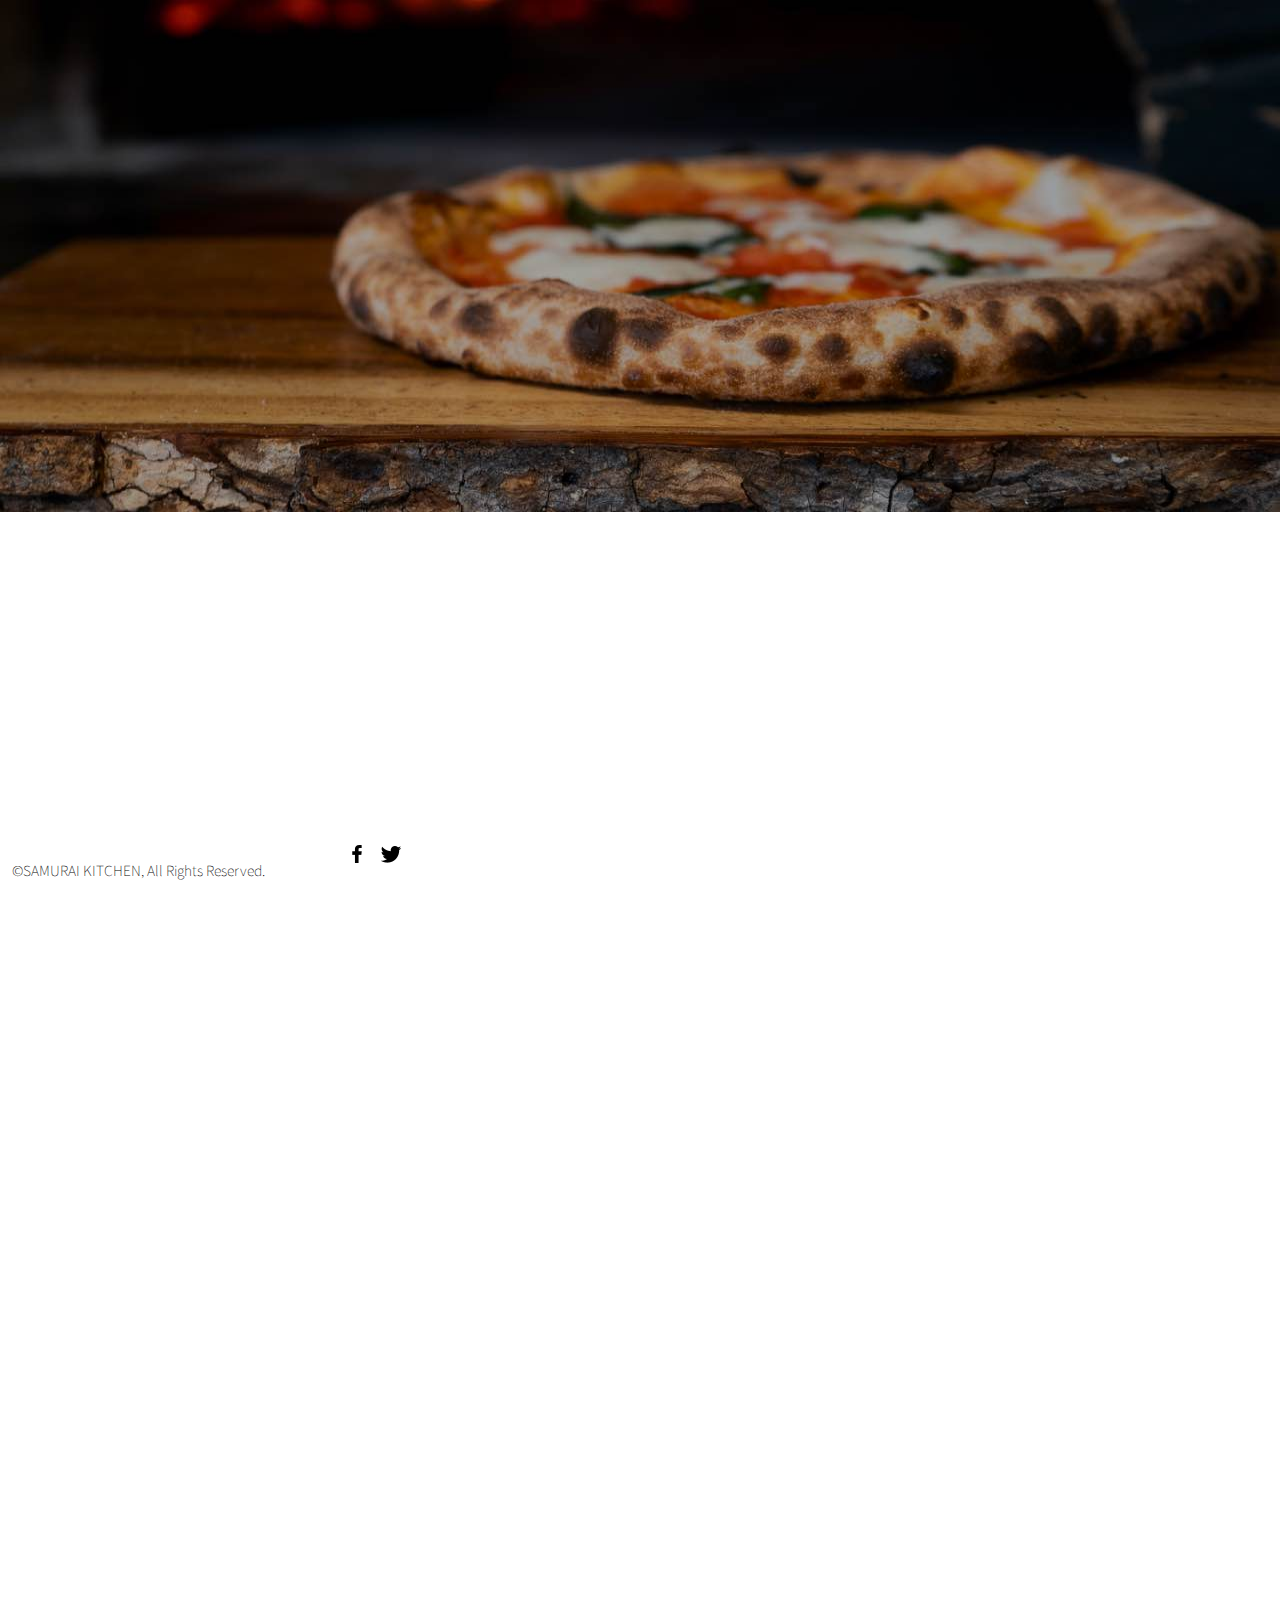
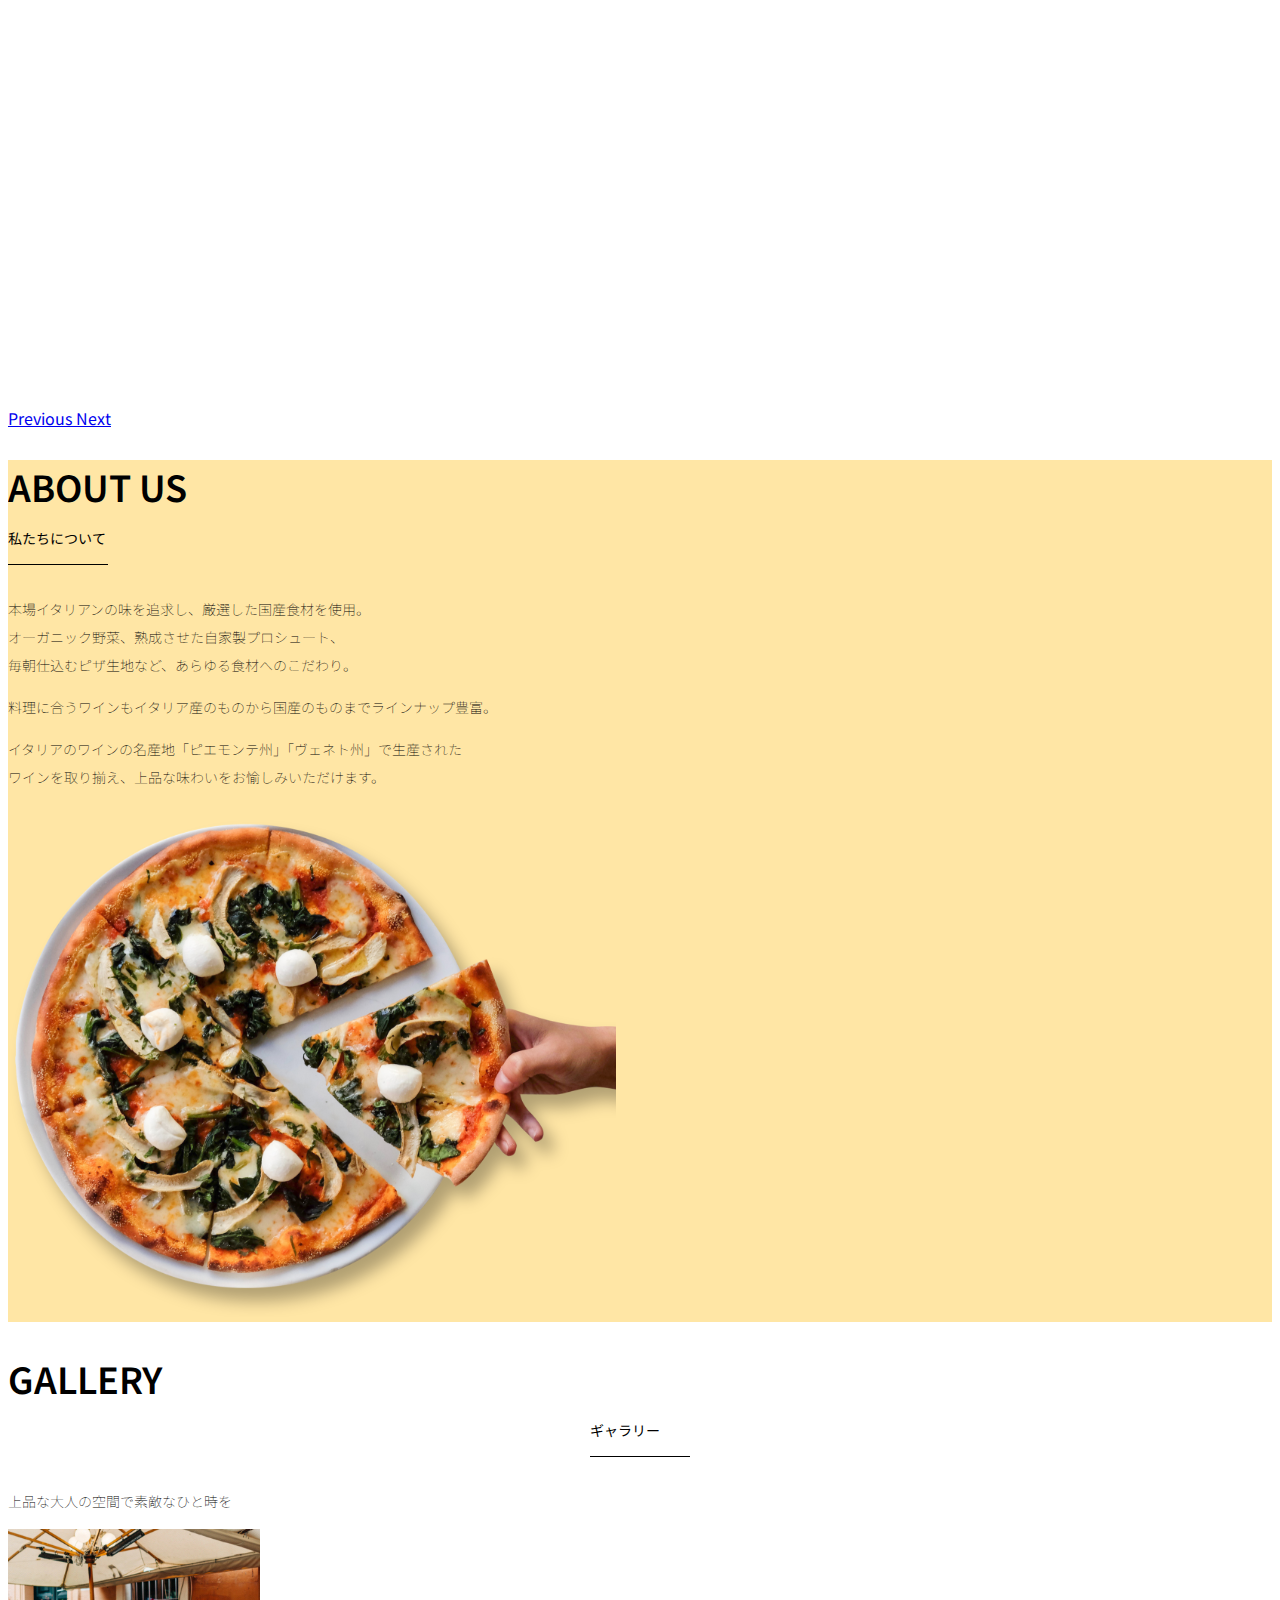
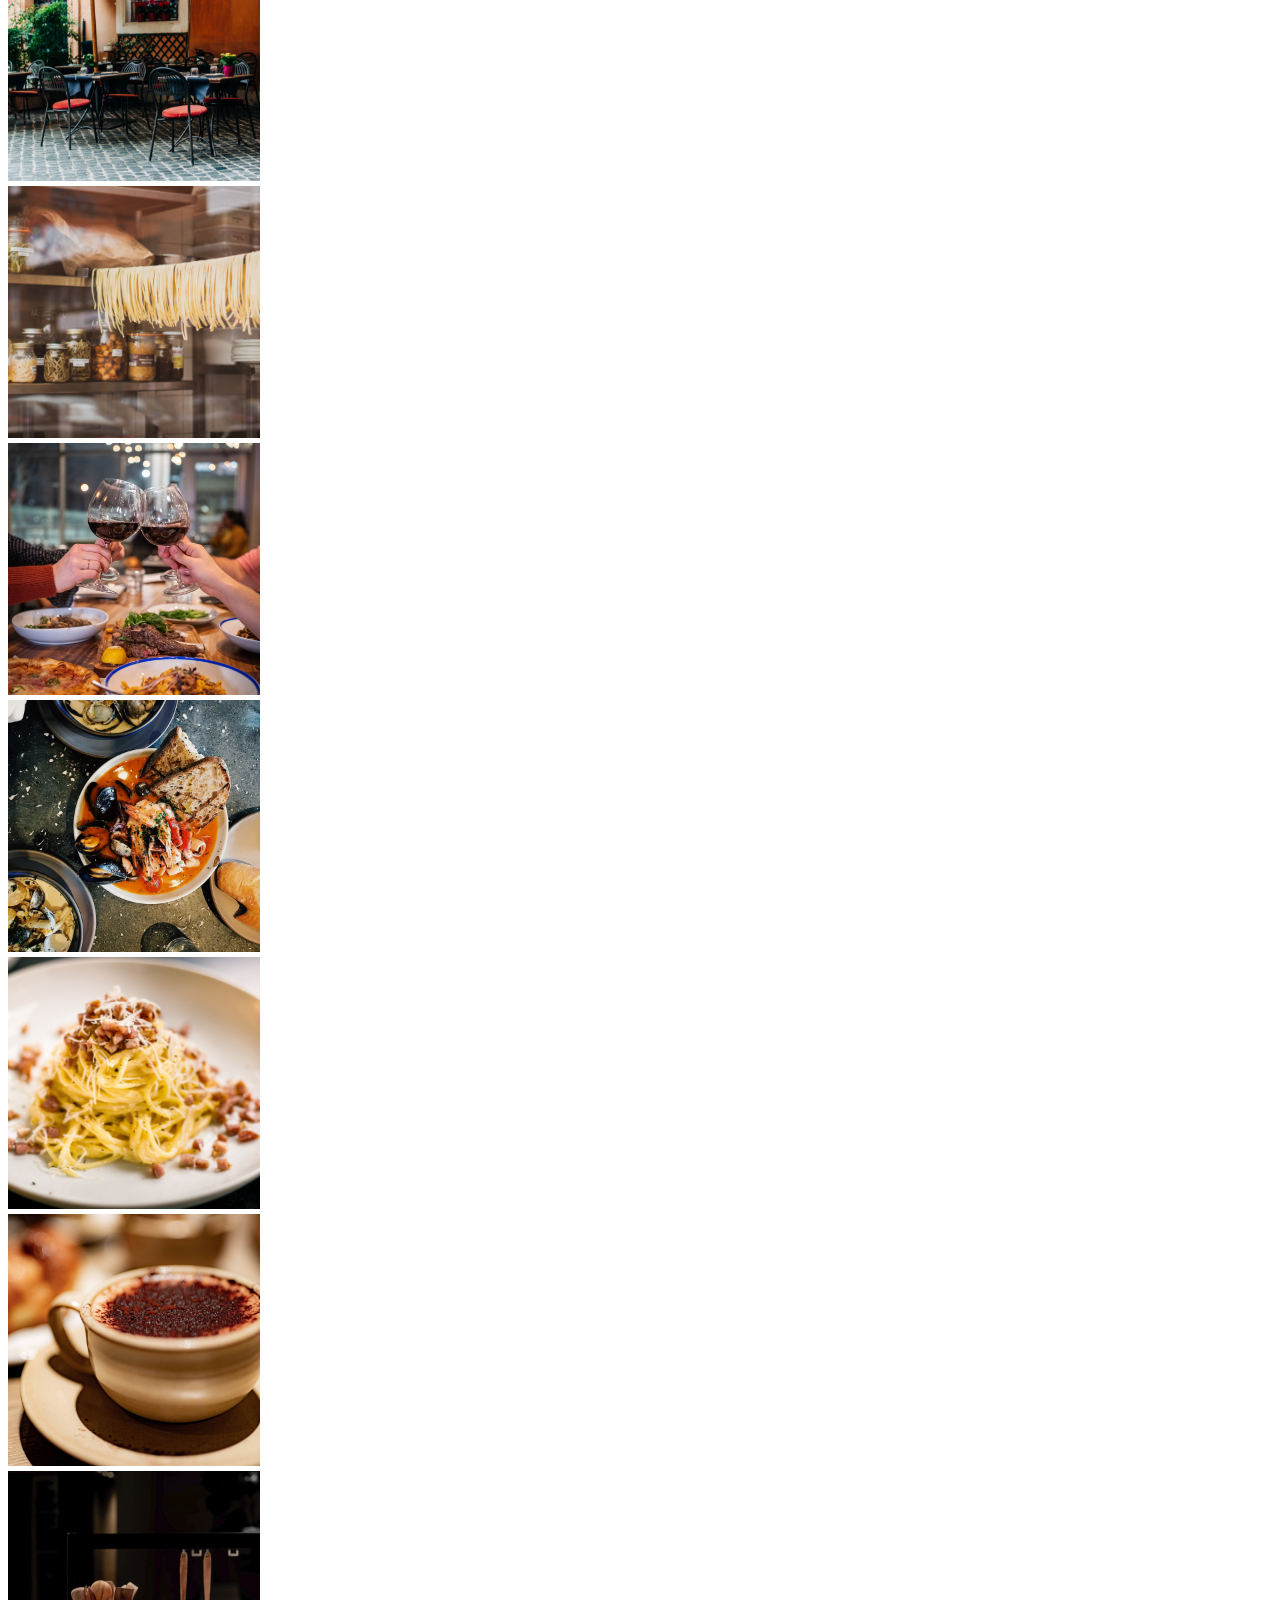
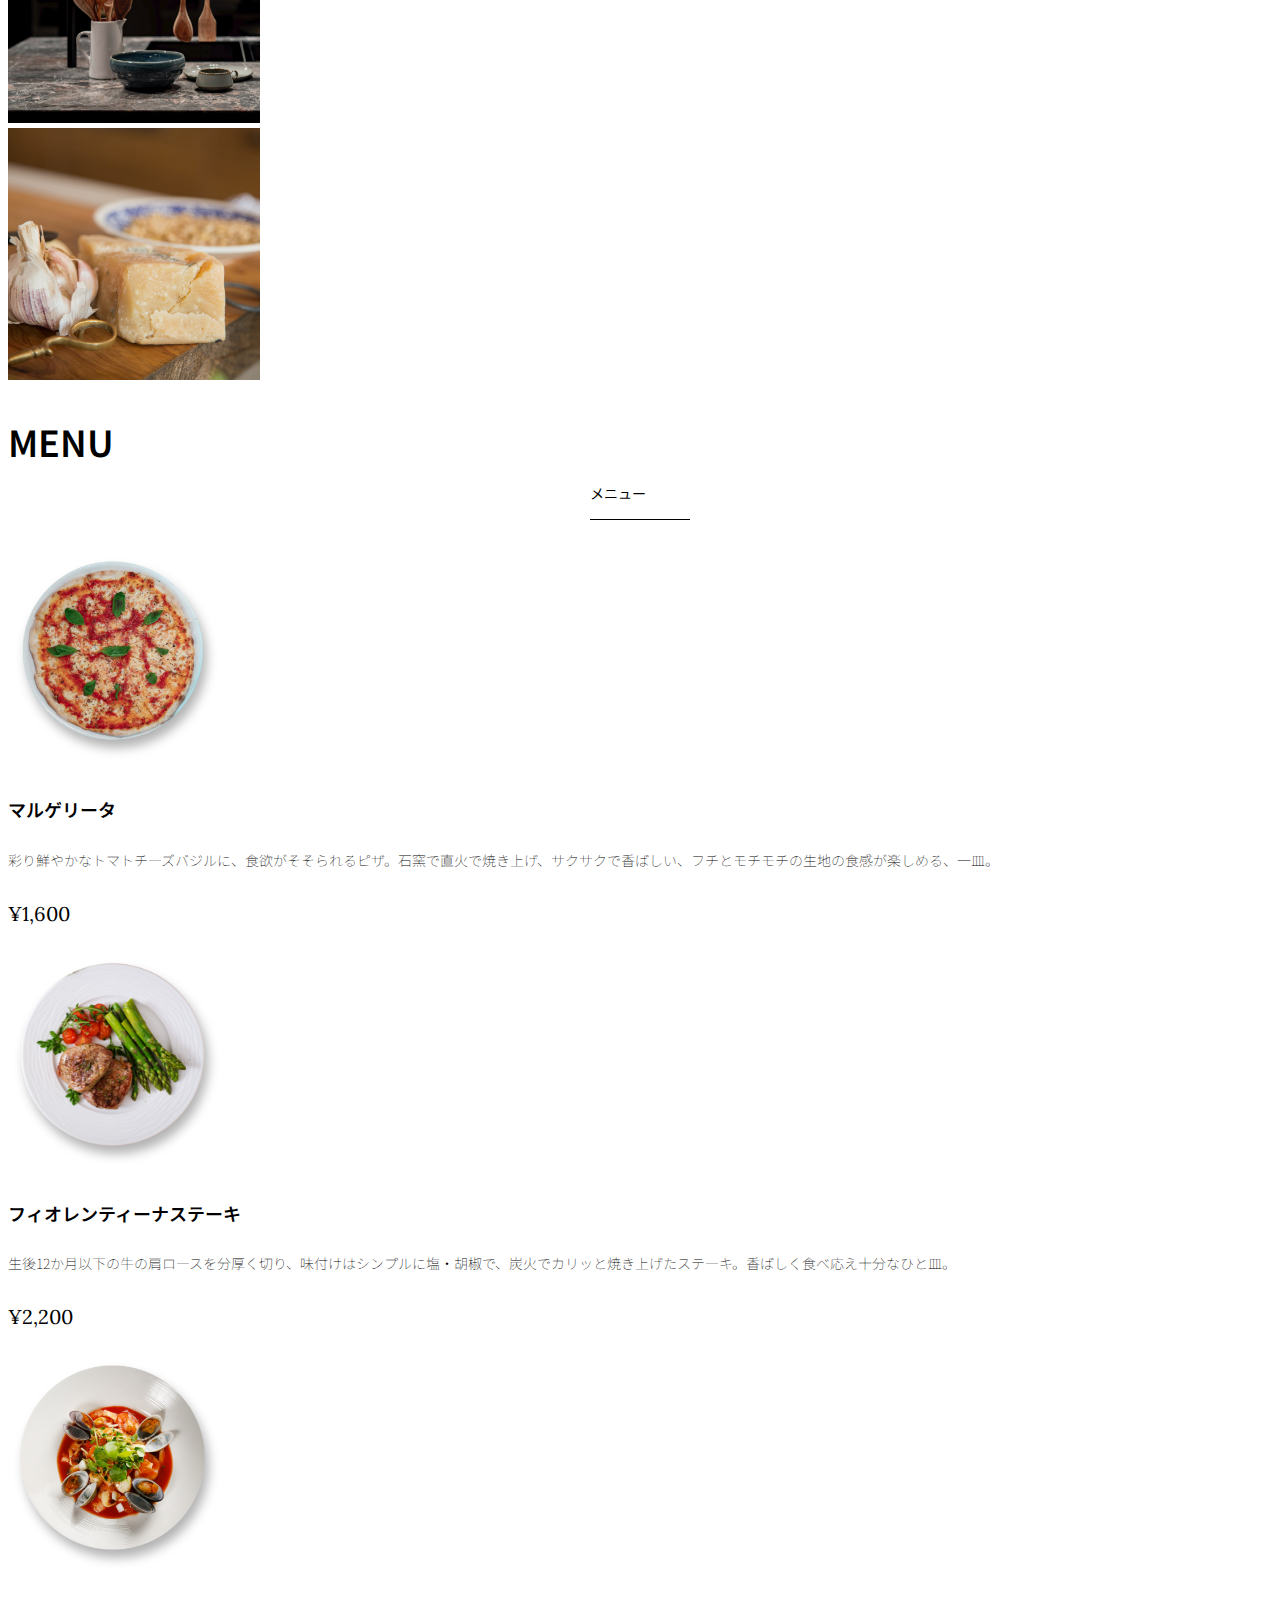
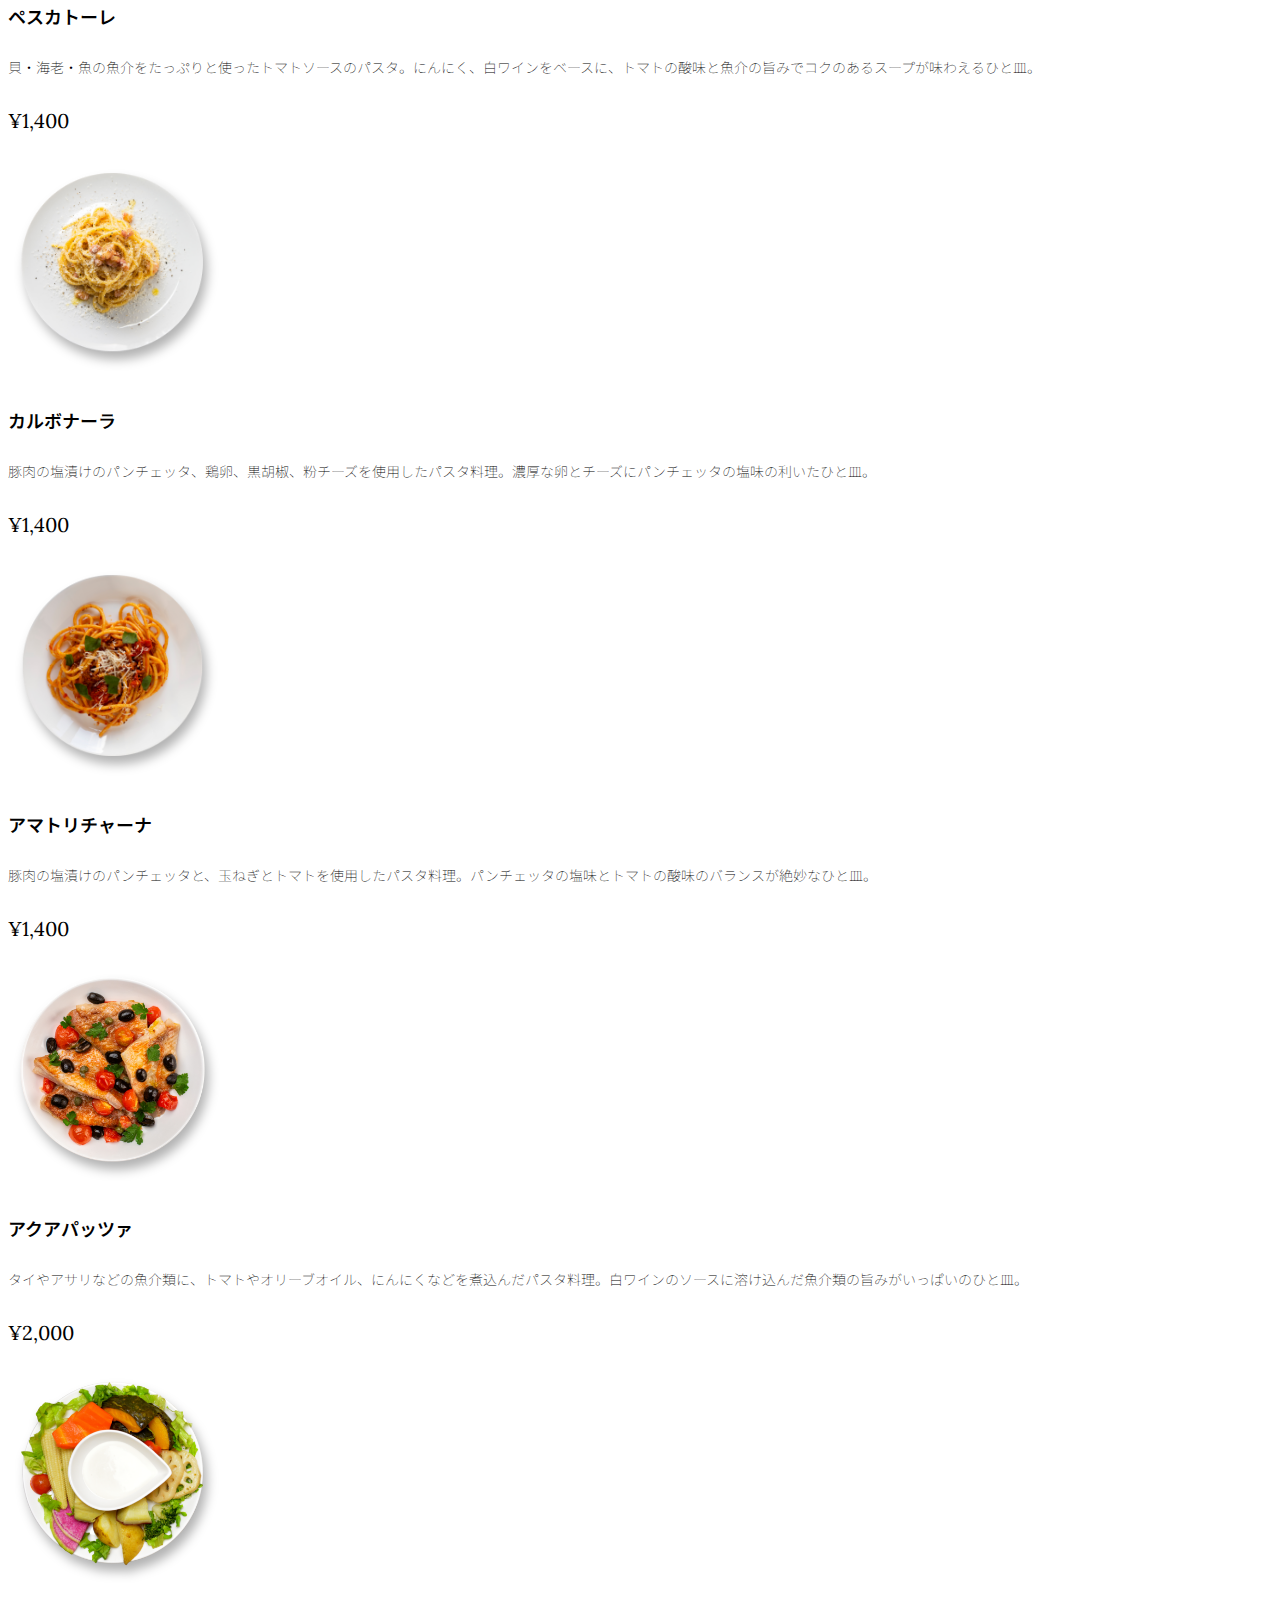
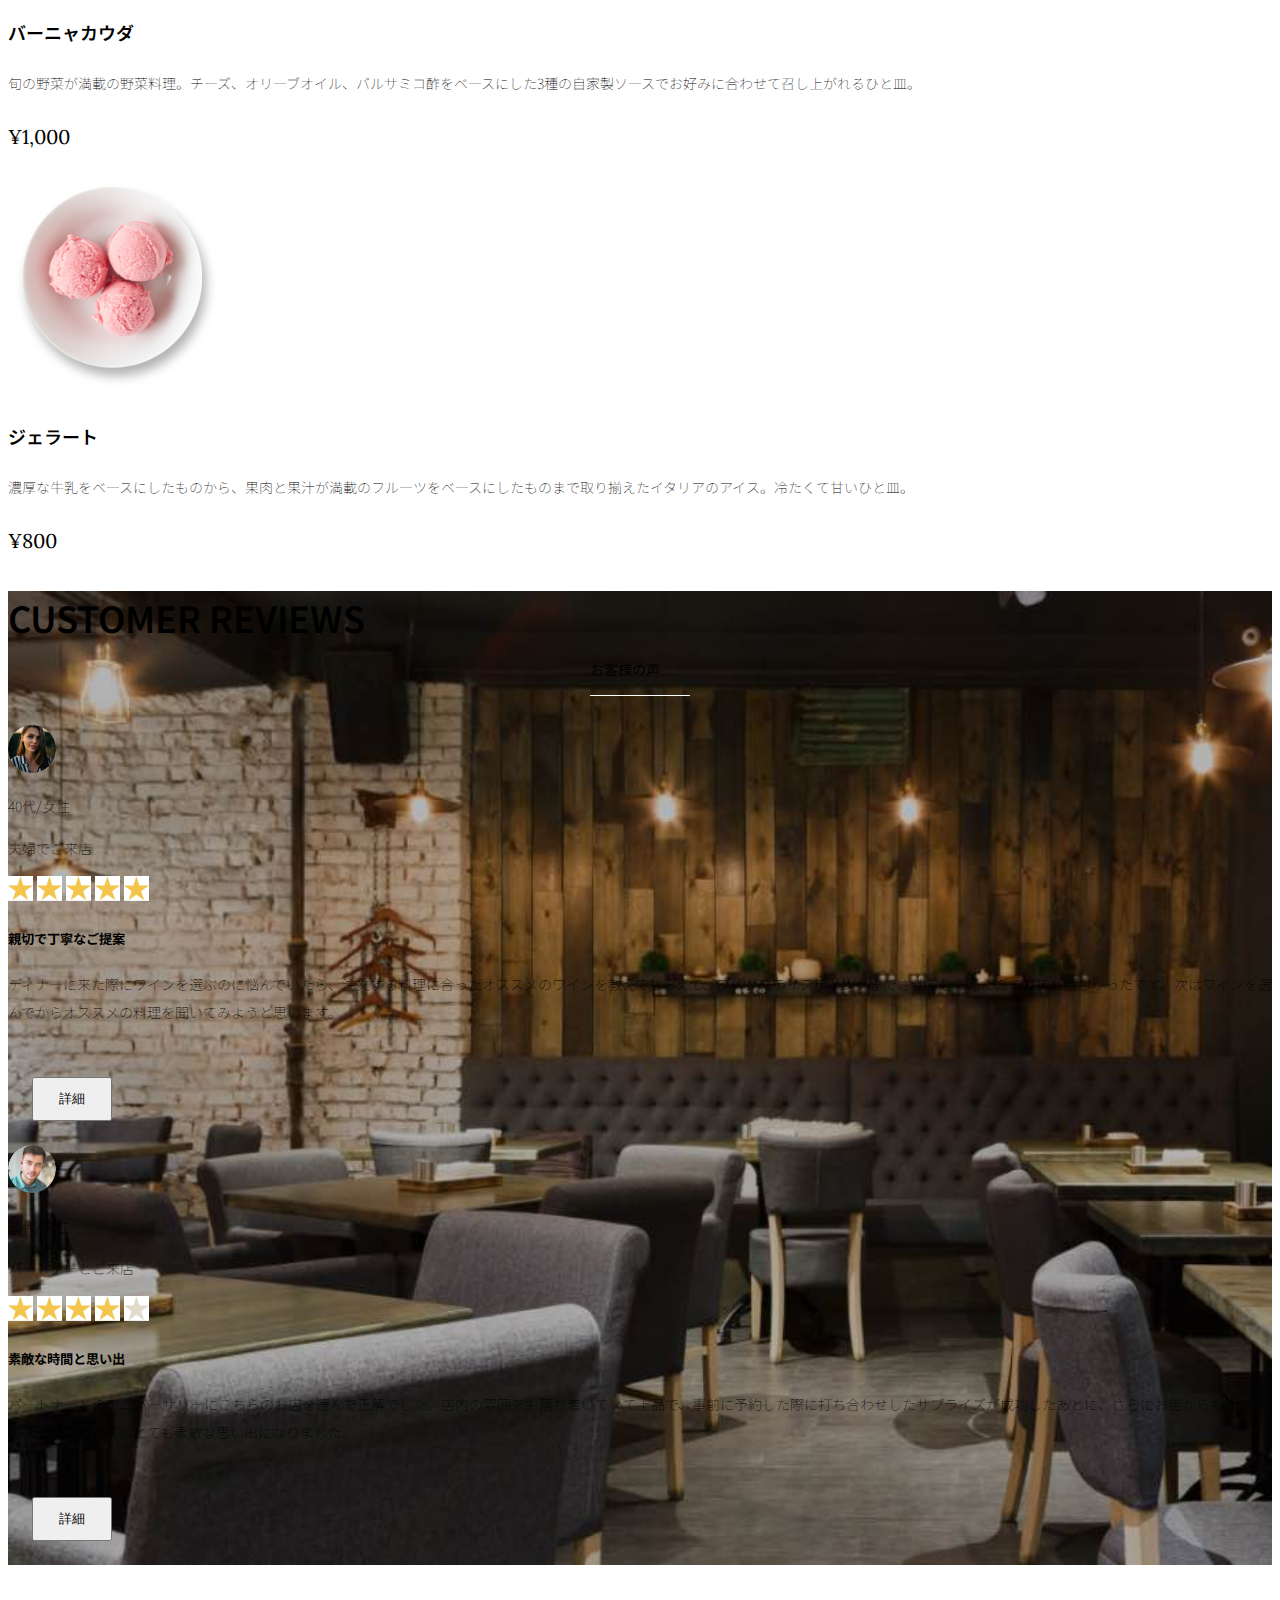
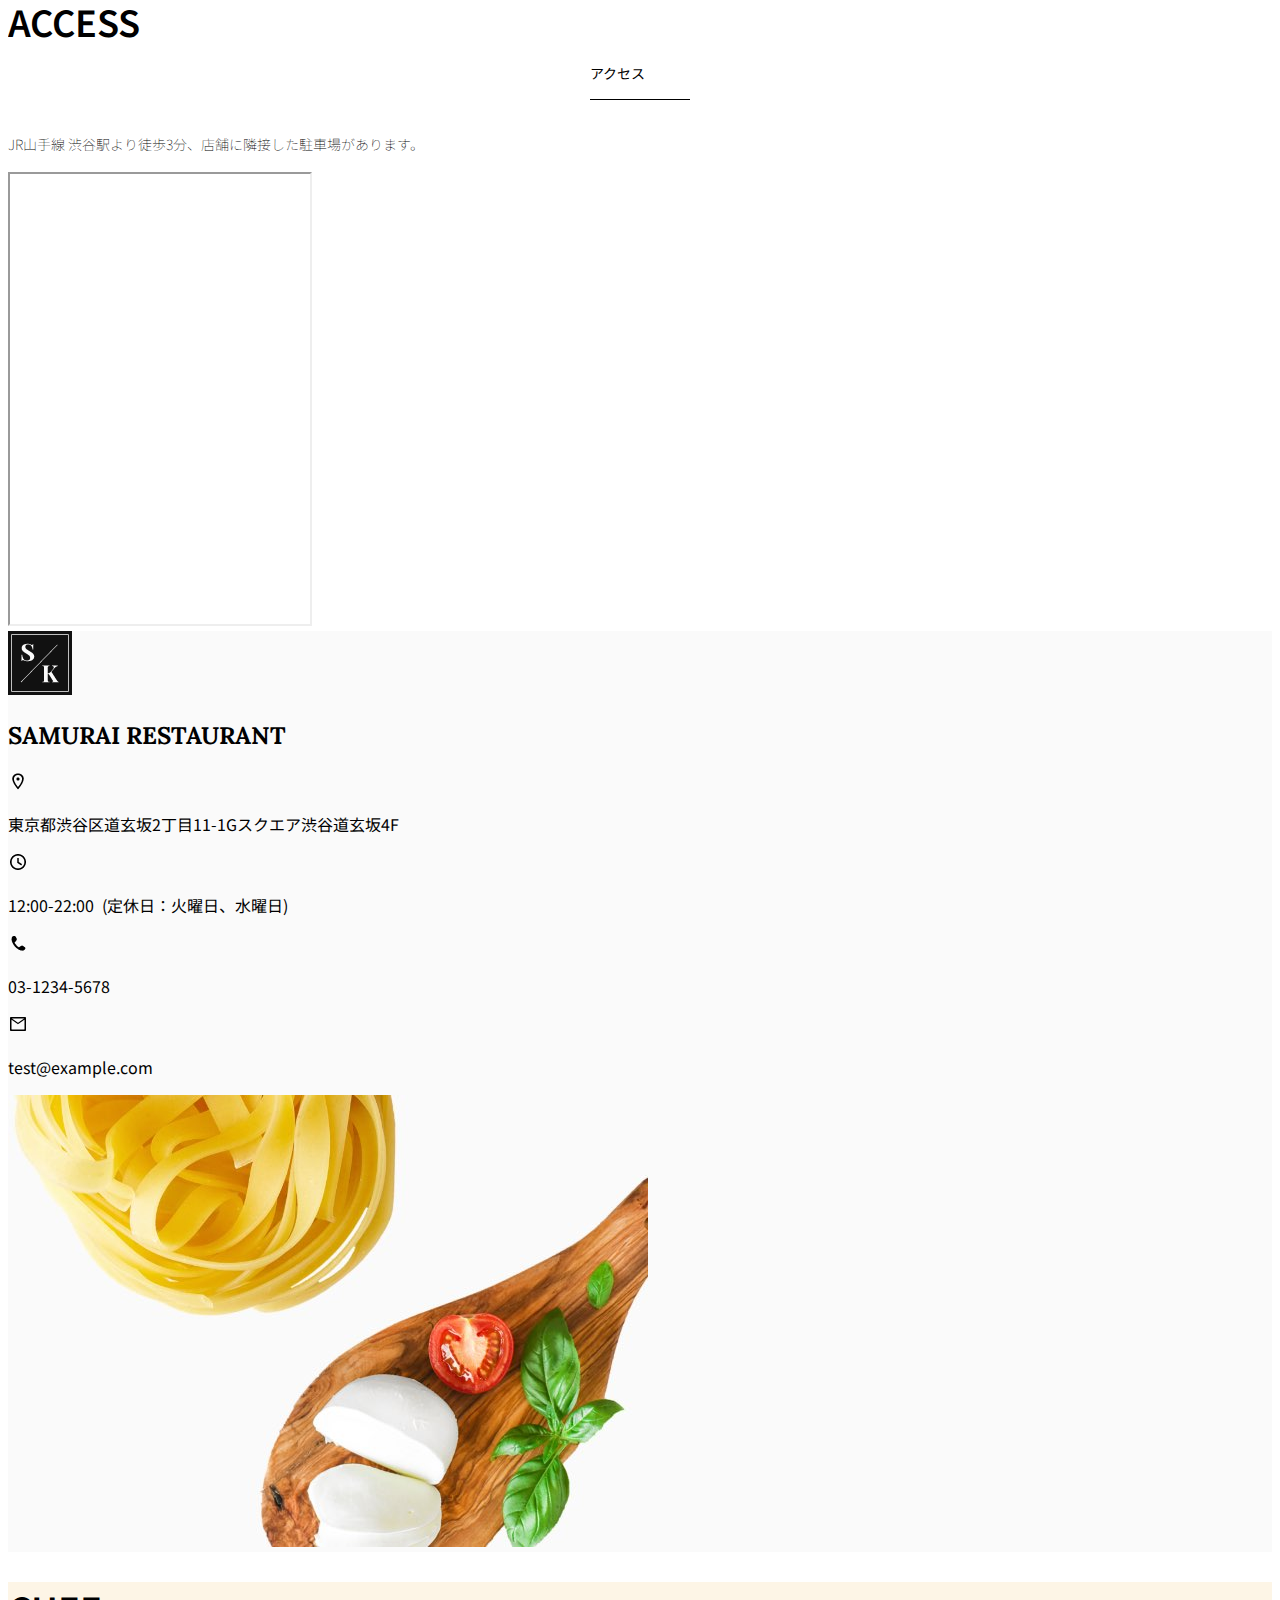
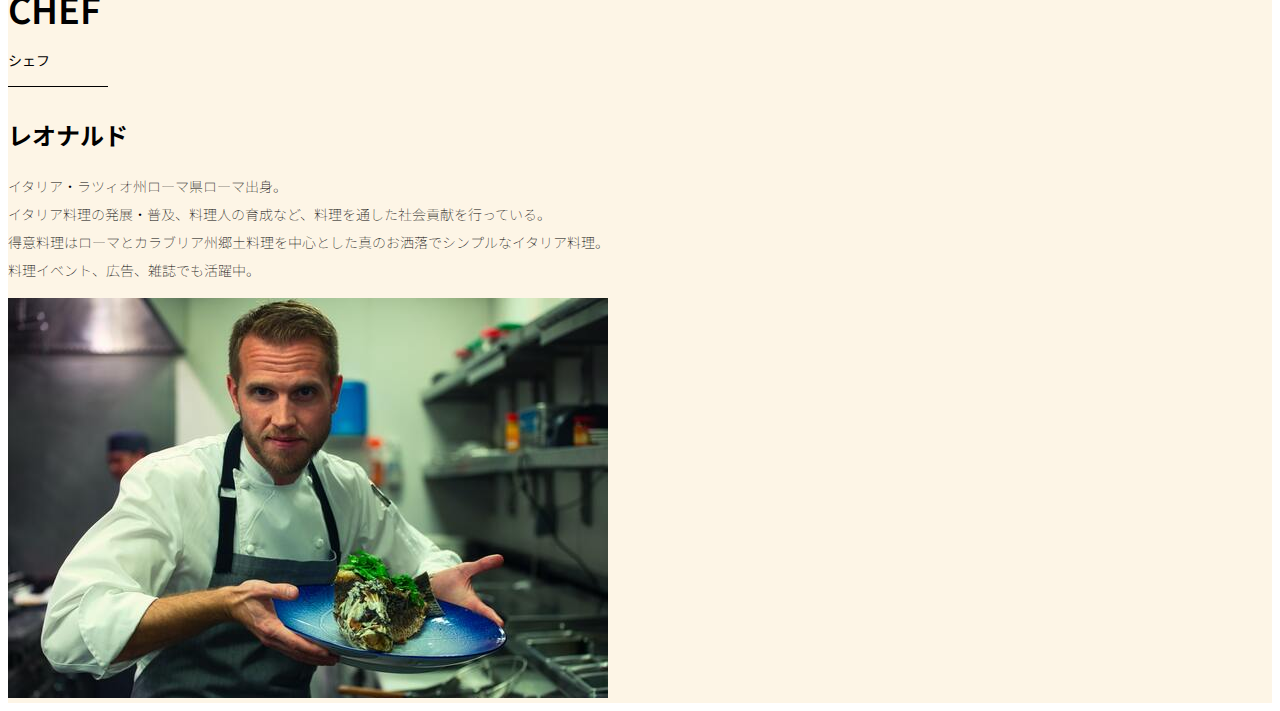
<file: kadai_015/index.html>
<!doctype html>
<html lang="ja">

<head>
  <meta charset="utf-8">
  <meta name="viewport" content="width=device-width, initial-scale=1">
  <meta name="description" content="">
  <meta name="author" content="SAMURAI ENGINEER">
  <title>SAMURAI XD_HTML教材</title>
  <!-- ************************************************ bootstrap.min.cssの読み込み -->
  <link href="https://cdn.jsdelivr.net/npm/bootstrap@5.0.0-beta1/dist/css/bootstrap.min.css" rel="stylesheet"
    integrity="sha384-giJF6kkoqNQ00vy+HMDP7azOuL0xtbfIcaT9wjKHr8RbDVddVHyTfAAsrekwKmP1" crossorigin="anonymous">
  <!-- ************************************************ bootstrap.bundle.min.jsの読み込み -->
  <script src="https://cdn.jsdelivr.net/npm/bootstrap@5.0.0-beta1/dist/js/bootstrap.bundle.min.js"
    integrity="sha384-ygbV9kiqUc6oa4msXn9868pTtWMgiQaeYH7/t7LECLbyPA2x65Kgf80OJFdroafW" crossorigin="anonymous" defer>
  </script>

  <!-- ************************************************ Google Font読み込み -->
  <link rel="preconnect" href="https://fonts.gstatic.com">
  <link href="https://fonts.googleapis.com/css2?family=Lora&display=swap" rel="stylesheet">
  <link href="https://fonts.googleapis.com/css2?family=Noto+Sans+JP:wght@300&display=swap" rel="stylesheet">
  <!-- ************************************************ Font Awesome -->
  <link rel="stylesheet" href="https://use.fontawesome.com/releases/v5.1.0/css/all.css"
    integrity="sha384-lKuwvrZot6UHsBSfcMvOkWwlCMgc0TaWr+30HWe3a4ltaBwTZhyTEggF5tJv8tbt" crossorigin="anonymous">
  <!-- ************************************************今回作成する styles.cssの読み込み -->
  <link href="stylesheet/style.css" rel="stylesheet">
  <!-- ************************************************  -->
</head>

<body>
  <main>
    <!-- ************************************************ ナビゲーションバー開始 -->
        
    <nav class="navbar navbar-expand-lg">
      <div class="container">
        <a class="navbar-brand my_navbar_brand">
          <img class="img-fluid navbar_brand_logo" src="img/site_logo.png" alt="サイトアイコン"><span>SAMURAI KITCHEN</span>
        </a>
        <div class="navbar-toggler hamburger_menu" data-bs-toggle="collapse" data-bs-target="#navbarNav"
           aria-controls="navbarNav" aria-expanded="false" aria-label="Toggle navigation">
          <input type="checkbox" id="hamburger_btn_check">
          <label for="hamburger_btn_check" class="hamburger_btn">
            <img class="btn_open" src="img/button_open.png" alt="ナビゲーションメニューのボタン">
            <img class="btn_close" src="img/button_close.png" alt="ナビゲーションメニューのボタン">
          </label>
        </div>
        <div class="collapse navbar-collapse justify-content-end" id="navbarNav">
          <ul class="navbar-nav">
            <li class="nav-item px-2">
              <a class="nav-link my_nav_link my-2" aria-current="page" href="#">HOME</a>
            </li>

            <li class="nav-item px-2">
              <a class="nav-link my_nav_link my-2" href="#about">ABOUT US</a>
            </li>

            <li class="nav-item px-2">
              <a class="nav-link my_nav_link my-2" href="#gallery">GALLERY</a>
            </li>

            <li class="nav-item px-2">
              <a class="nav-link my_nav_link my-2" href="#menu">MENU</a>
            </li>

            <li class="nav-item px-2">
              <a class="nav-link my_nav_link my-2" href="#review">CUSTOMER REVIEWS</a>
            </li>

            <li class="nav-item px-2">
              <a class="nav-link my_nav_link my-2" href="#access">ACCESS</a>
            </li>

            <li class="nav-item px-2">
              <a class="nav-link my_nav_link my-2" href="#chef">CHEF</a>
            </li>

          </ul>
        </div>
      </div>
    </nav>

    <!-- ************************************************ ナビゲーションバー終了 -->

    <!-- ************************************************ カルーセル開始 -->
    <div id="myCarousel" class="carousel slide mb-5" data-bs-ride="carousel">
      <ol class="carousel-indicators">
        <li data-bs-target="#myCarousel" data-bs-slide-to="0" class="active"></li>
        <li data-bs-target="#myCarousel" data-bs-slide-to="1"></li>
        <li data-bs-target="#myCarousel" data-bs-slide-to="2"></li>
      </ol>
    
      <div class="carousel-inner">
        <div class="carousel-item active">
          <img src="img/slider-1.jpg" alt="SAMURAI KITCHEN-1">
          <div class="carousel-caption">
            <h1 class="my_carousel_caption">
              Welcome to<br>
              SAMURAI KITCHEN
            </h1>
          </div>
        </div>
    
        <div class="carousel-item">
          <img src="img/slider-2.jpg" alt="サンプル画像">
          <div class="carousel-caption">
            <h1 class="my_carousel_caption">
              The fabulous combination of&nbsp;wine&nbsp;and&nbsp;food
            </h1>
          </div>
        </div>
    
        <div class="carousel-item">
          <img src="img/slider-3.jpg" alt="サンプル画像">
          <div class="carousel-caption">
            <h1 class="my_carousel_caption">Get the Italian taste<br>
              at the SAMURAI&nbsp;KITCHEN
            </h1>
          </div>
        </div>
    
      </div>
      <a class="carousel-control-prev" href="#myCarousel" role="button" data-bs-slide="prev">
        <span class="carousel-control-prev-icon" aria-hidden="true"></span>
        <span class="visually-hidden">Previous</span>
      </a>
    
      <a class="carousel-control-next" href="#myCarousel" role="button" data-bs-slide="next">
        <span class="carousel-control-next-icon" aria-hidden="true"></span>
        <span class="visually-hidden">Next</span>
      </a>
    </div>

    <!-- ************************************************ カルーセル終了 -->

    <!-- ************************************************ アバウトセクション開始 -->
 <section class="about_us_bg" id="about">
  <div class="container py-5 mb-5">
    <div class="row">
      <div class="col-lg-6 text-left">
        <div class="py-5">
          <h2 class="section_title about mb-5">
            ABOUT US
          </h2>
          <p class="mb-2">
            本場イタリアンの味を追求し、厳選した国産食材を使用。<br>
            オーガニック野菜、熟成させた自家製プロシュート、<br>
            毎朝仕込むピザ生地など、あらゆる食材へのこだわり。<br>
          </p>
          <p class="mb-2">
            料理に合うワインもイタリア産のものから国産のものまでラインナップ豊富。<br>
          </p>
          <p class="mb-2">
            イタリアのワインの名産地「ピエモンテ州」「ヴェネト州」で生産された<br>
            ワインを取り揃え、上品な味わいをお愉しみいただけます。<br>
          </p>
        </div>
      </div>
      <div class="col-lg-6">
        <img src="img/img-about-us.png" class="img-fluid" alt="pizza">
      </div>
    </div>
  </div>
</section>
    <!-- ************************************************ アバウトセクション終了 -->

    <!-- ************************************************ ギャラリーセクション開始 -->
      <section id="gallery">
      <div class="container mb-5">
        <h2 class="mb-3 section_title gallery text-center">GALLERY</h2>
        <p class="text-center mb-5">
          上品な大人の空間で素敵なひと時を
        </p>

        <div class="row">
          <div class="col-6 col-lg-3 mb-4 d-flex justify-content-center">
            <img class="img-fluid" src="img/gallery-1.jpg" alt="サンプル画像">
          </div>

          <div class="col-6 col-lg-3 mb-4 d-flex justify-content-center">
            <img class="img-fluid" src="img/gallery-2.jpg" alt="サンプル画像">
          </div>

          <div class="col-6 col-lg-3 mb-4 d-flex justify-content-center">
            <img class="img-fluid" src="img/gallery-3.jpg" alt="サンプル画像">
          </div>

          <div class="col-6 col-lg-3 mb-4 d-flex justify-content-center">
            <img class="img-fluid" src="img/gallery-4.jpg" alt="サンプル画像">
          </div>

          <div class="col-6 col-lg-3 mb-4 d-flex justify-content-center">
            <img class="img-fluid" src="img/gallery-5.jpg" alt="サンプル画像">
          </div>

          <div class="col-6 col-lg-3 mb-4 d-flex justify-content-center">
            <img class="img-fluid" src="img/gallery-6.jpg" alt="サンプル画像">
          </div>

          <div class="col-6 col-lg-3 mb-4 d-flex justify-content-center">
            <img class="img-fluid" src="img/gallery-7.jpg" alt="サンプル画像">
          </div>

          <div class="col-6 col-lg-3 mb-4 d-flex justify-content-center">
            <img class="img-fluid" src="img/gallery-8.jpg" alt="サンプル画像">
          </div>

        </div>
      </div>
    </section>
    <!-- ************************************************ ギャラリーセクション終了 -->

    <!-- ************************************************ メニューセクション -->

    <section id="menu">
      <div class="container">
        <div class="row">
          <div class="col-lg-12">
            <h2 class="section_title menu text-center mb-5">MENU</h2>
          </div>
        </div>
      </div>

      <div class="container mb-5">
        <div class="row">
          <div class="col-12 col-lg-6">
            <div class="row g-0 mb-4">
              <div class="col-12 col-lg-5 text-center">
                <img src="img/margherita.png" class="img-fluid" alt="マルゲリータ">
              </div>
              <div class="col-12 col-lg-7 p-4">
              <h4 class="mb-0 menu_title">マルゲリータ</h4>
                <p class="my-auto">彩り鮮やかなトマトチーズバジルに、食欲がそそられるピザ。石窯で直火で焼き上げ、サクサクで香ばしい、フチとモチモチの生地の食感が楽しめる、一皿。</p>
                <p class="menu_price">¥1,600</p>
              </div>
            </div>
          </div>

          <div class="col-12 col-lg-6">
            <div class="row g-0 mb-4">
              <div class="col-12 col-lg-5 text-center">
              <img src="img/steak.png" class="img-fluid" alt="フィオレンティーナステーキ">
              </div>
              <div class="col-12 col-lg-7 p-4">
                <h4 class="mb-0 menu_title">フィオレンティーナステーキ</h4>
                <p class="my-auto">生後12か月以下の牛の肩ロースを分厚く切り、味付けはシンプルに塩・胡椒で、炭火でカリッと焼き上げたステーキ。香ばしく食べ応え十分なひと皿。</p>
                <p class="menu_price">¥2,200</p>
              </div>
            </div>
          </div>

          <div class="col-12 col-lg-6">
            <div class="row g-0 mb-4">
              <div class="col-12 col-lg-5 text-center">
                <img src="img/pescatore.png" class="img-fluid" alt="ペスカトーレ">
              </div>
              <div class="col-12 col-lg-7 p-4">
                <h4 class="mb-0 menu_title">ペスカトーレ</h4>
                <p class="my-auto">貝・海老・魚の魚介をたっぷりと使ったトマトソースのパスタ。にんにく、白ワインをベースに、トマトの酸味と魚介の旨みでコクのあるスープが味わえるひと皿。</p>
                <p class="menu_price">¥1,400</p>
              </div>
            </div>
          </div>

          <div class="col-12 col-lg-6">
            <div class="row g-0 mb-4">
              <div class="col-12 col-lg-5 text-center">
                <img src="img/carbonara.png" class="img-fluid" alt="カルボナーラ">
              </div>
              <div class="col-12 col-lg-7 p-4">
                <h4 class="mb-0 menu_title">カルボナーラ</h4>
                <p class="my-auto">豚肉の塩漬けのパンチェッタ、鶏卵、黒胡椒、粉チーズを使用したパスタ料理。濃厚な卵とチーズにパンチェッタの塩味の利いたひと皿。</p>
                <p class="menu_price">¥1,400</p>
              </div>
            </div>
          </div>

          <div class="col-12 col-lg-6">
            <div class="row g-0 mb-4">
              <div class="col-12 col-lg-5 text-center">
                <img src="img/amatriciana.png" class="img-fluid" alt="アマトリチャーナ">
              </div>
              <div class="col-12 col-lg-7 p-4">
                <h4 class="mb-0 menu_title">アマトリチャーナ</h4>
                <p class="my-auto">豚肉の塩漬けのパンチェッタと、玉ねぎとトマトを使用したパスタ料理。パンチェッタの塩味とトマトの酸味のバランスが絶妙なひと皿。</p>
                <p class="menu_price">¥1,400</p>
              </div>
            </div>
          </div>

          <div class="col-12 col-lg-6">
            <div class="row g-0 mb-4">
              <div class="col-12 col-lg-5 text-center">
                <img src="img/acqua-pazza.png" class="img-fluid" alt="アクアパッツァ">
              </div>
              <div class="col-12 col-lg-7 p-4">
                <h4 class="mb-0 menu_title">アクアパッツァ</h4>
                <p class="my-auto">タイやアサリなどの魚介類に、トマトやオリーブオイル、にんにくなどを煮込んだパスタ料理。白ワインのソースに溶け込んだ魚介類の旨みがいっぱいのひと皿。</p>
                <p class="menu_price">¥2,000</p>
              </div>
            </div>
          </div>

          <div class="col-12 col-lg-6">
            <div class="row g-0 mb-4">
              <div class="col-12 col-lg-5 text-center">
                <img src="img/bagna-cauda.png" class="img-fluid" alt="バーニャカウダ">
              </div>
              <div class="col-12 col-lg-7 p-4">
                <h4 class="mb-0 menu_title">バーニャカウダ</h4>
                <p class="my-auto">旬の野菜が満載の野菜料理。チーズ、オリーブオイル、バルサミコ酢をベースにした3種の自家製ソースでお好みに合わせて召し上がれるひと皿。</p>
                <p class="menu_price">¥1,000</p>
              </div>
            </div>
          </div>

          <div class="col-12 col-lg-6">
            <div class="row g-0 mb-4">
              <div class="col-12 col-lg-5 text-center">
                <img src="img/gelato.png" class="img-fluid" alt="ジェラート">
              </div>
              <div class="col-12 col-lg-7 p-4">
                <h4 class="mb-0 menu_title">ジェラート</h4>
                <p class="my-auto">濃厚な牛乳をベースにしたものから、果肉と果汁が満載のフルーツをベースにしたものまで取り揃えたイタリアのアイス。冷たくて甘いひと皿。</p>
                <p class="menu_price">¥800</p>
              </div>
            </div>
          </div>
        </div>
      </div>
    </section>
  
    <!-- ************************************************ メニューセクション終了 -->

    <!-- ************************************************ レビューセクション開始 -->
    
    <section id="review">
      <div class="review_wrapper">
        <div class="container py-5 mb-5">
          <div class="text-center mb-5">
            <h2 class="section_title review text-center text-white">CUSTOMER REVIEWS</h2>
          </div>
          <div class="row pb-5 justify-content-center">
            <div class="col-12 col-lg-5 mt-3">
              <div class="bg-white h_420">
                <div class="p-4">
                  <div class="d-flex align-items-center">
                    <img src="img/customer-woman.png" class="reviewer_img" alt="サンプル画像">
                    <div>
                      <p class="my-0">40代/女性</p>
                      <p class="my-0">夫婦でご来店</p>
                    </div>
                  </div>
                  <div class="my-3">
                    <img src="img/star-point.png" class="star_img" alt="star">
                    <img src="img/star-point.png" class="star_img" alt="star">
                    <img src="img/star-point.png" class="star_img" alt="star">
                    <img src="img/star-point.png" class="star_img" alt="star">
                    <img src="img/star-point.png" class="star_img" alt="star">
                  </div>
                  <h5>親切で丁寧なご提案</h5>
                  <p>
                    ディナーに来た際にワインを選ぶのに悩んでいたら、注文する料理に合ったオススメのワインを教えてもらえて、ワインのテイスティングまでさせてもらえたのでとても嬉しかったです。次はワインを選んでからオススメの料理を聞いてみようと思います。
                  </p>
                  <button type="button" class="btn btn-warning shadow fix_bottom">詳細</button>
                </div>
              </div>
            </div>
            <div class="col-12 col-lg-5 mt-3">
              <div class="bg-white h_420">
                <div class="p-4">
                  <div class="d-flex align-items-center">
                    <img src="img/customer-man.png" class="reviewer_img" alt="サンプル画像">
                    <div>
                      <p class="my-0">30代/男性</p>
                      <p class="my-0">パートナーとご来店</p>
                    </div>
                  </div>
                  <div class="my-3">
                    <img src="img/star-point.png" class="star_img" alt="star">
                    <img src="img/star-point.png" class="star_img" alt="star">
                    <img src="img/star-point.png" class="star_img" alt="star">
                    <img src="img/star-point.png" class="star_img" alt="star">
                    <img src="img/star-no-point.png" class="star_img" alt="no-star">
                  </div>
                  <h5>素敵な時間と思い出</h5>
                  <p>
                    パートナーとのアニバーサリーにこちらのお店を選んで正解でした。店内の雰囲気も落ち着いていて上品で、事前に予約した際に打ち合わせしたサプライズが成功したあとに、さらにお店からもサプライズをいただけて、とても素敵な思い出になりました。
                  </p>
                  <button type="button" class="btn btn-warning shadow fix_bottom">詳細</button>
                </div>
              </div>
            </div>
          </div>
        </div>
      </div>
    </section> 
  
    <!-- ************************************************ レビューセクション終了 -->

    <!-- ************************************************ アクセスセクション開始 -->
      
    <section id="access">
      <div class="container">

        <div class="row">
          <div class="col-lg-12 text-center mb-5">
            <h2 class="section_title text-center access mb-5">ACCESS</h2>
            <p>JR山手線 渋谷駅より徒歩3分、店舗に隣接した駐車場があります。</p>
          </div>
        </div>
      </div>

      <div class="container mb-5 px-2">
        <iframe
          src="https://www.google.com/maps/embed?pb=!1m18!1m12!1m3!1d12967.114087343349!2d139.687349334065!3d35.657827993593834!2m3!1f0!2f0!3f0!3m2!1i1024!2i768!4f1.1!3m3!1m2!1s0x6018f5209bb80c49%3A0x7abbc1a9d7d575eb!2z5qCq5byP5Lya56S-5L6N!5e0!3m2!1sja!2sjp!4v1623882550231!5m2!1sja!2sjp"
          class="w-100" style="height: 50vh;" loading="lazy"></iframe>
      </div>
    </section>
  
    <!-- ************************************************ アクセスセクション終了 -->


    <!-- ************************************************ フッター開始 -->
 
    <footer id="footer">
      <div class="container">
        <div class="row">
          <div class="col-12 col-lg-6 position-relative">
            <div class="row pt-5">
              <div class="col-lg-2 text-center my-3">
                <img class="img-fluid footer_brand_logo" src="img/site_logo.png" alt="サンプル画像">
              </div>
              <div class="col-lg-10 align-self-center my-3">
                <h2 class="m-0 footer_text">SAMURAI RESTAURANT</h2>
              </div>
            </div>

            <div class="restaurant_info py-3">
              <div class="d-flex mb-3">
                <img src="img/icon-Marker.png" alt="marker">
                <p class="p-0 m-0">東京都渋谷区道玄坂2丁目11-1Gスクエア渋谷道玄坂4F</p>
              </div>
              <div class="d-flex mb-3">
                <img src="img/icon-Clock.png" alt="clock">
                <p class="p-0 m-0">12:00-22:00&nbsp;&nbsp;(定休日：火曜日、水曜日)</p>
              </div>
              <div class="d-flex mb-3">
                <img src="img/icon-Phone.png" alt="phone">
                <p class="p-0 m-0">03-1234-5678</p>
              </div>
              <div class="d-flex mb-3">
                <img src="img/icon-Mail.png" alt="mail">
                <p class="p-0 m-0">test@example.com</p>
              </div>
            </div>

            <div class="copy_right align-items-center">
              <p>
                ©SAMURAI KITCHEN, All Rights Reserved.
              </p>
              <img src="img/icon-facebook.png" class="sns_img" alt="facebook">
              <img src="img/icon-twitter.png" class="sns_img" alt="twitter">
            </div>
          </div>

          <div class="col-12 col-lg-6 d-none d-lg-block">
            <img src="img/background-footer.jpg" alt="背景画像">
          </div>
        </div>
      </div>
    </footer>
  
    <!-- ************************************************ フッター終了 -->
  </main>
  <!-- アバウトセクション開始 -->
<section class="chef_us_bg" id="chef">
  <div class="container py-5 mb-5">
    <div class="row">
      <div class="col-lg-6 text-left">
        <div class="py-5">
          <h2 class="section_title chef mb-5">
            CHEF
          </h2>
          <h2 class="mb-2">
            レオナルド
          </h2>
          <p class="mb-2">
            イタリア・ラツィオ州ローマ県ローマ出身。<br>
            イタリア料理の発展・普及、料理人の育成など、料理を通した社会貢献を行っている。<br>
            得意料理はローマとカラブリア州郷土料理を中心とした真のお洒落でシンプルなイタリア料理。<br>
            料理イベント、広告、雑誌でも活躍中。<br>
          </p>
         
        </div>
      </div>
      <div class="col-lg-6">
        <img src="img/chef.jpg" class="img-fluid" alt="chef">
      </div>
    </div>
  </div>
</section>
<!-- アバウトセクション終了 -->
</body>

</html>
</file>
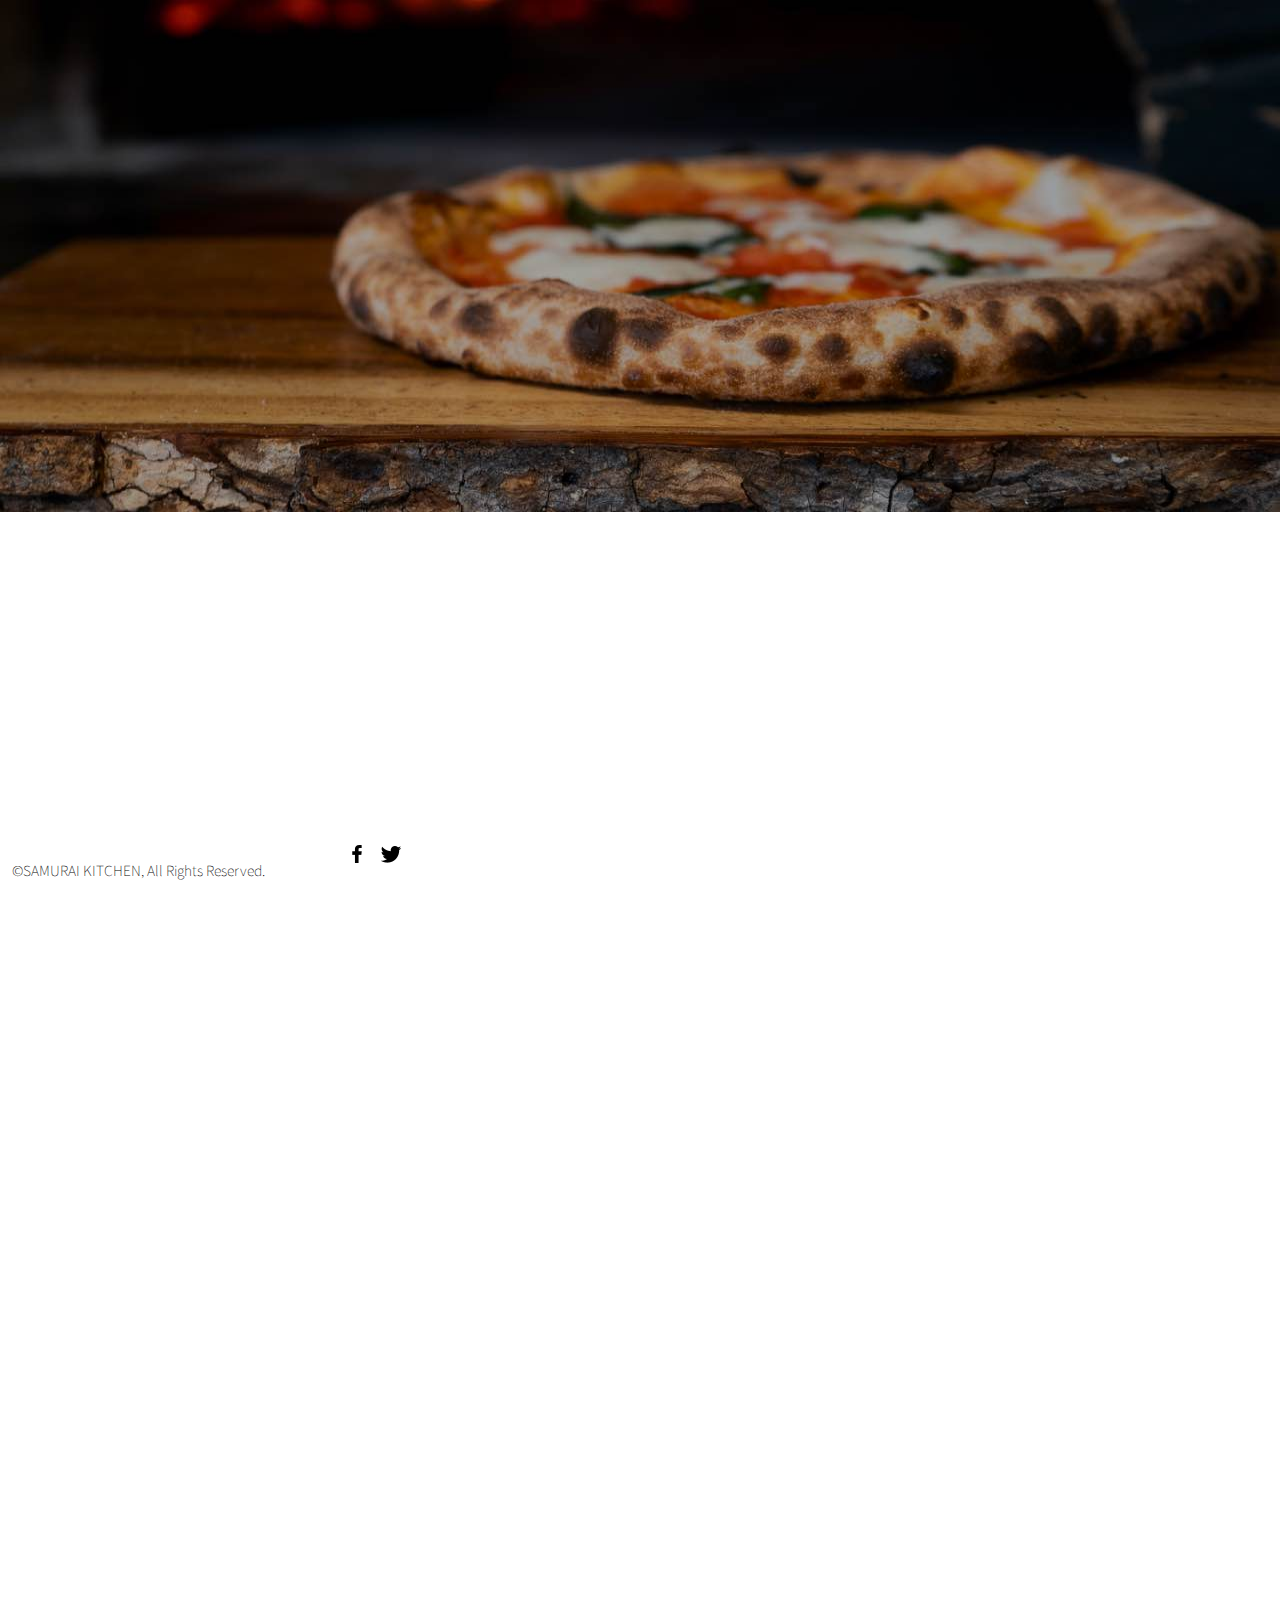
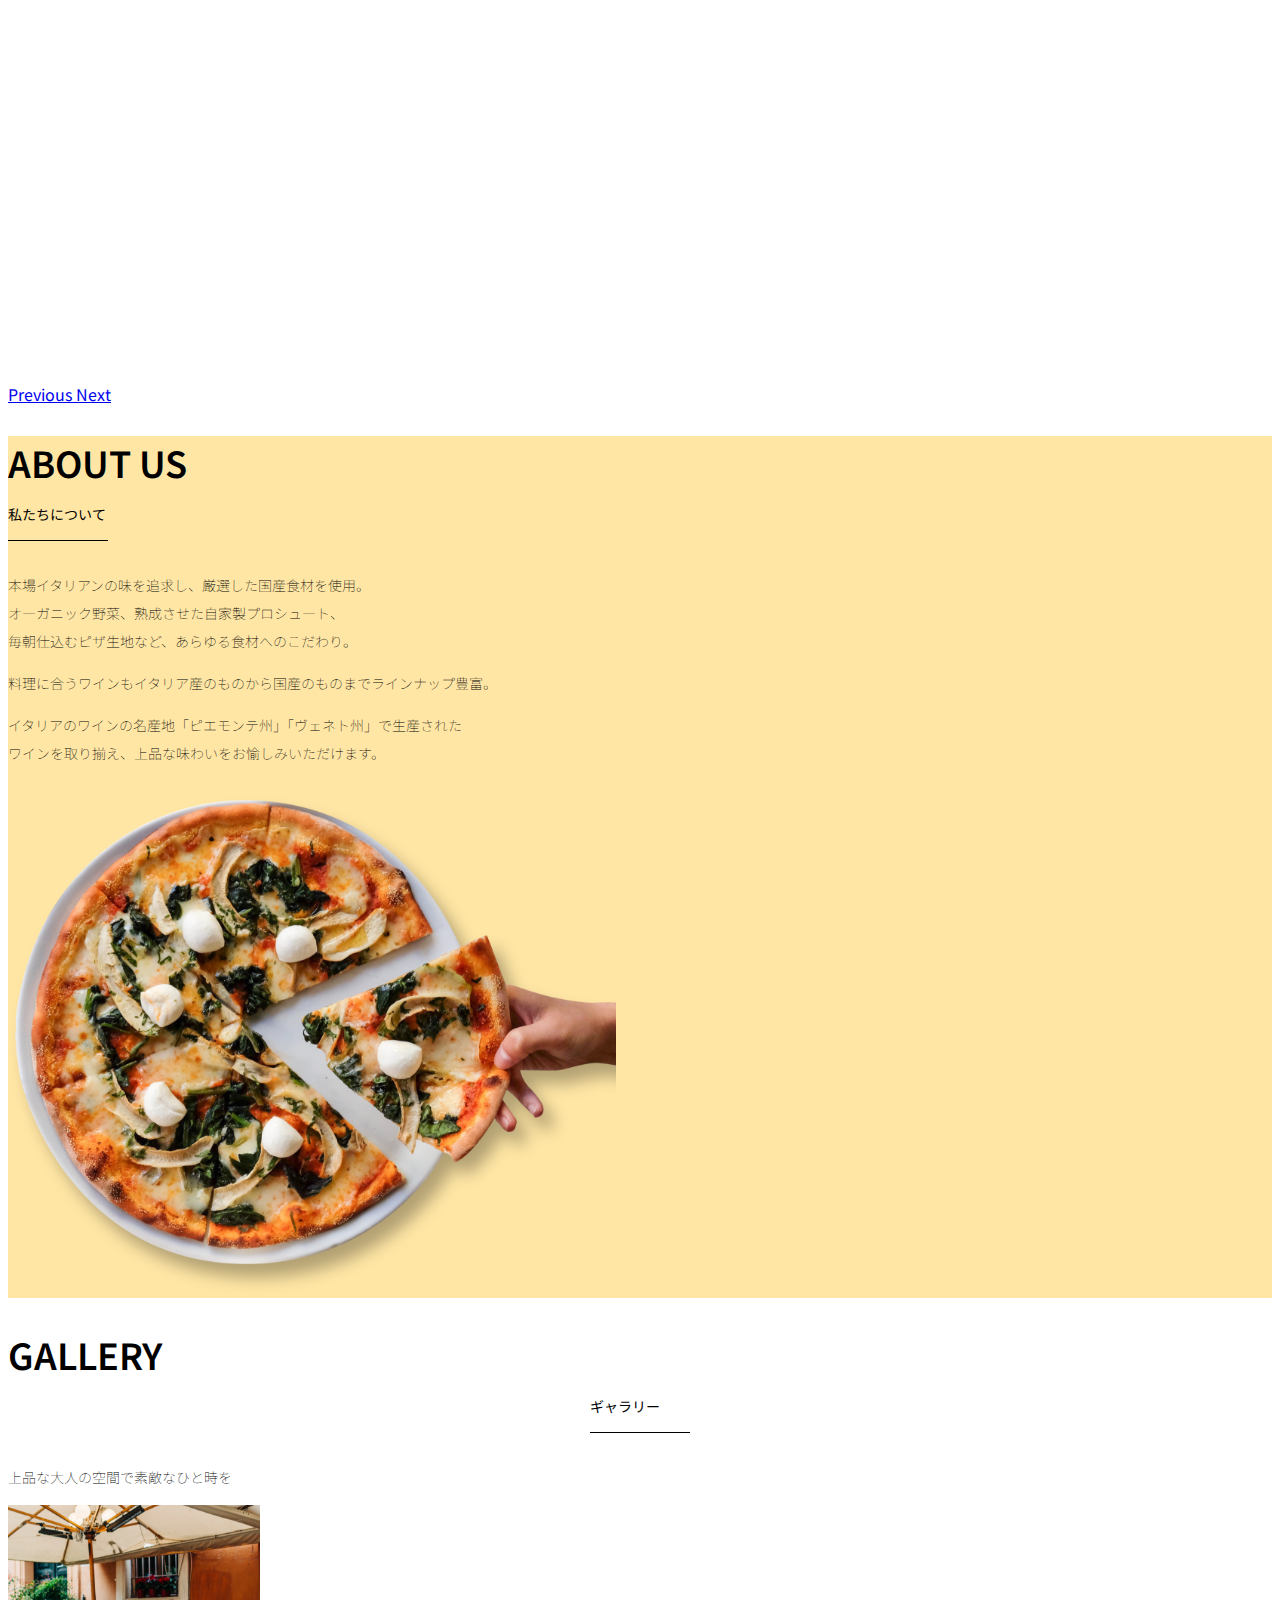
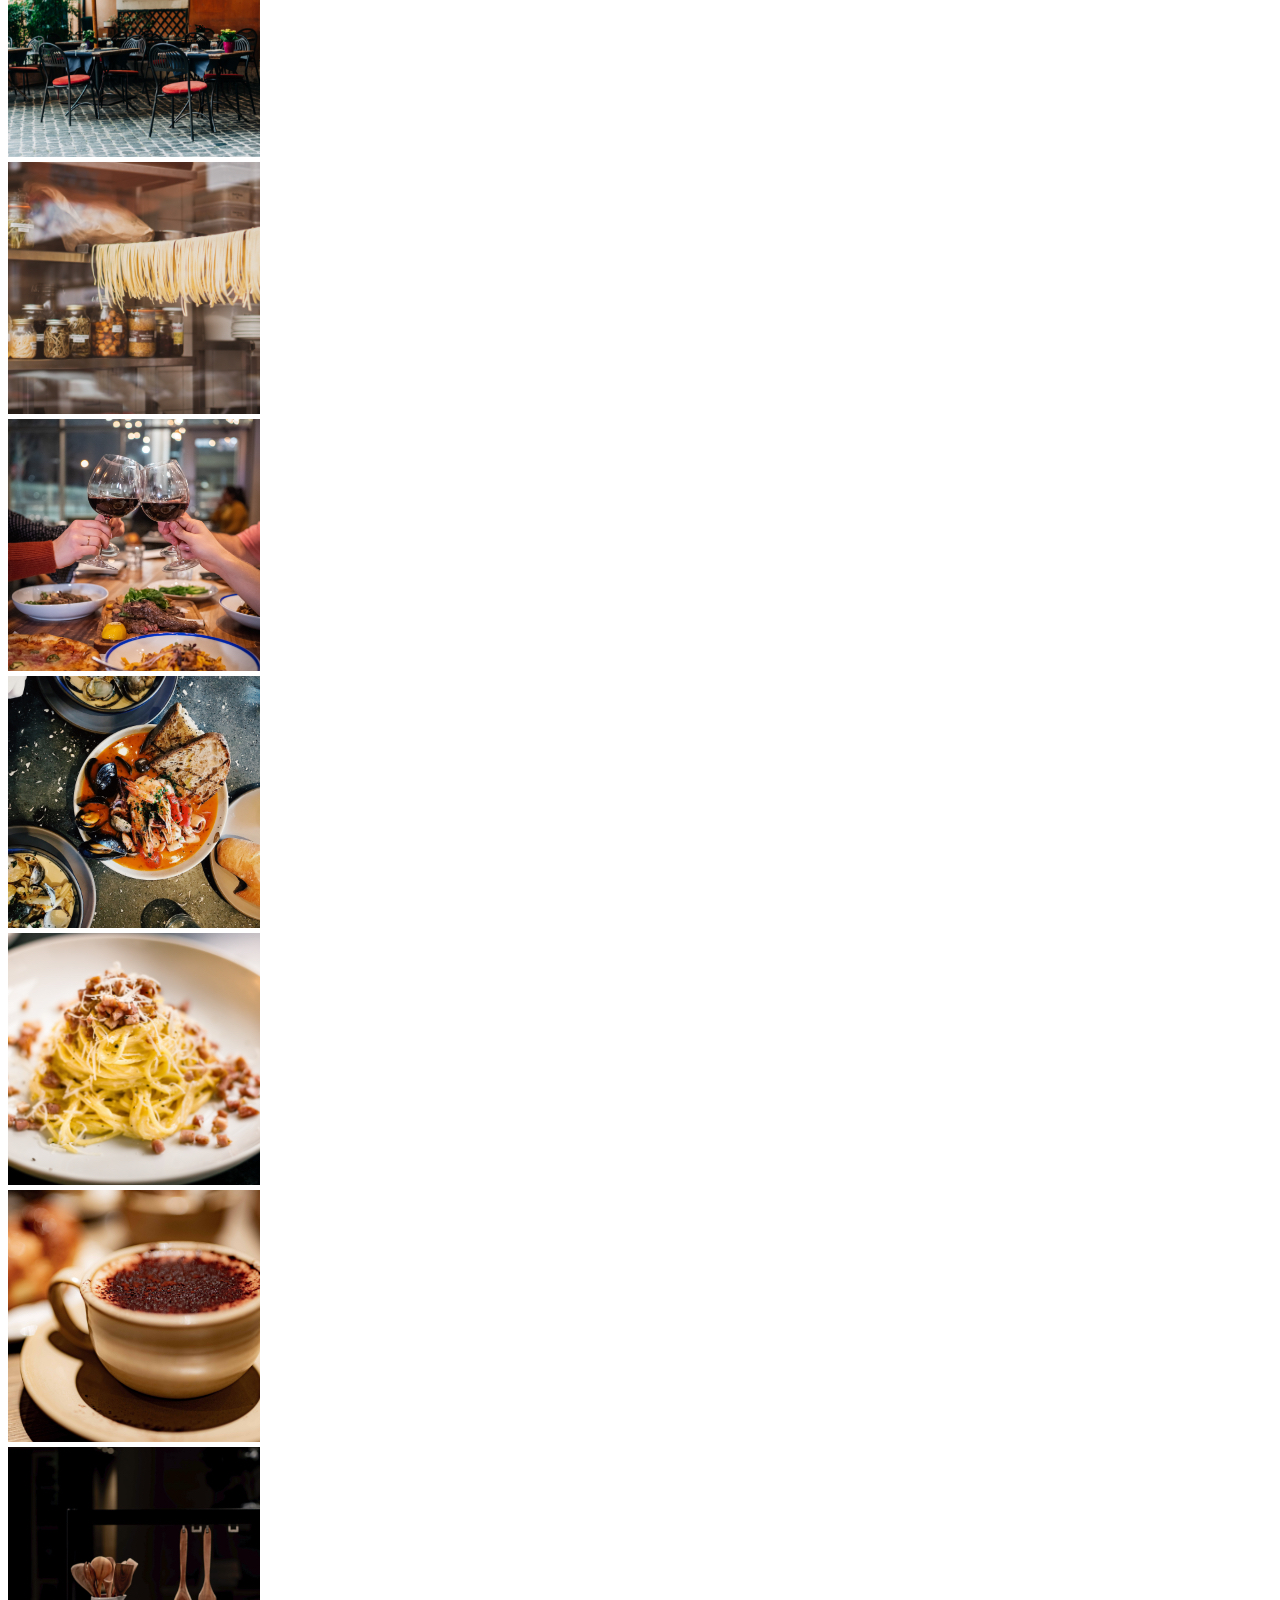
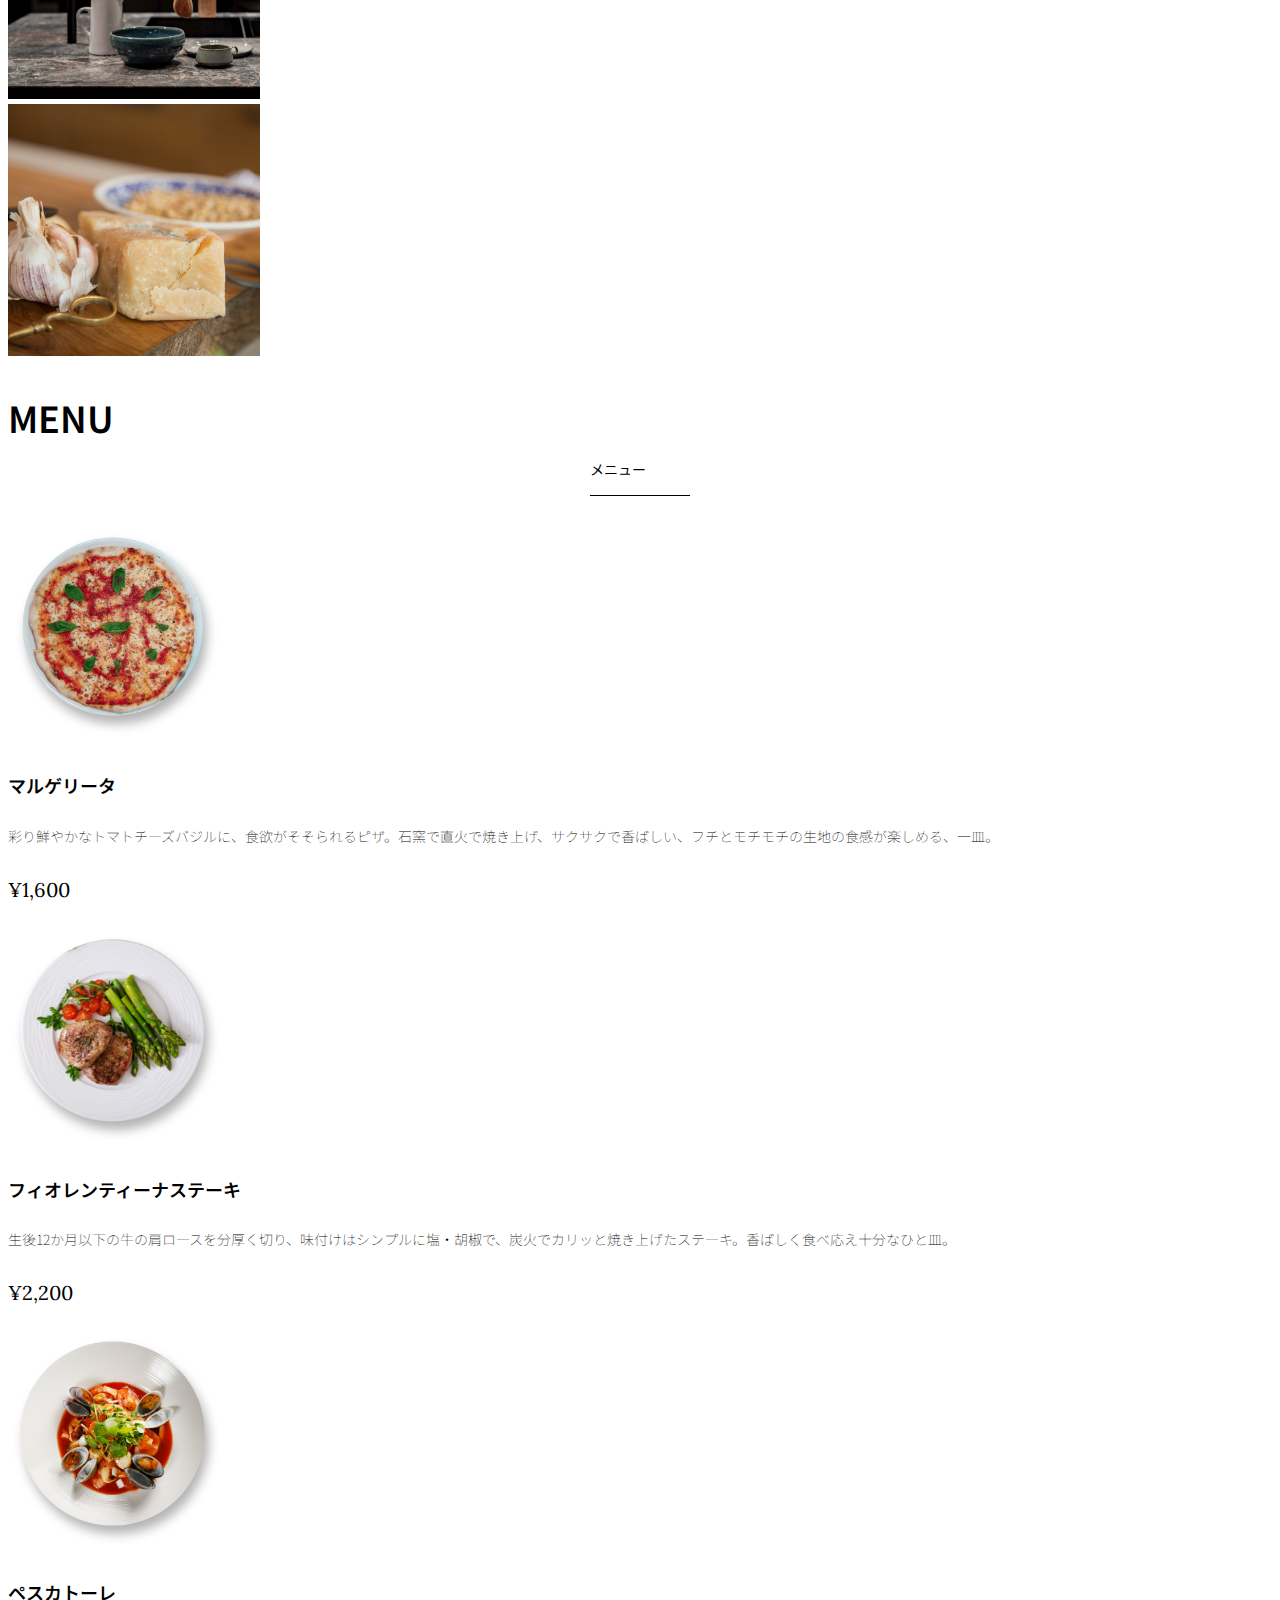
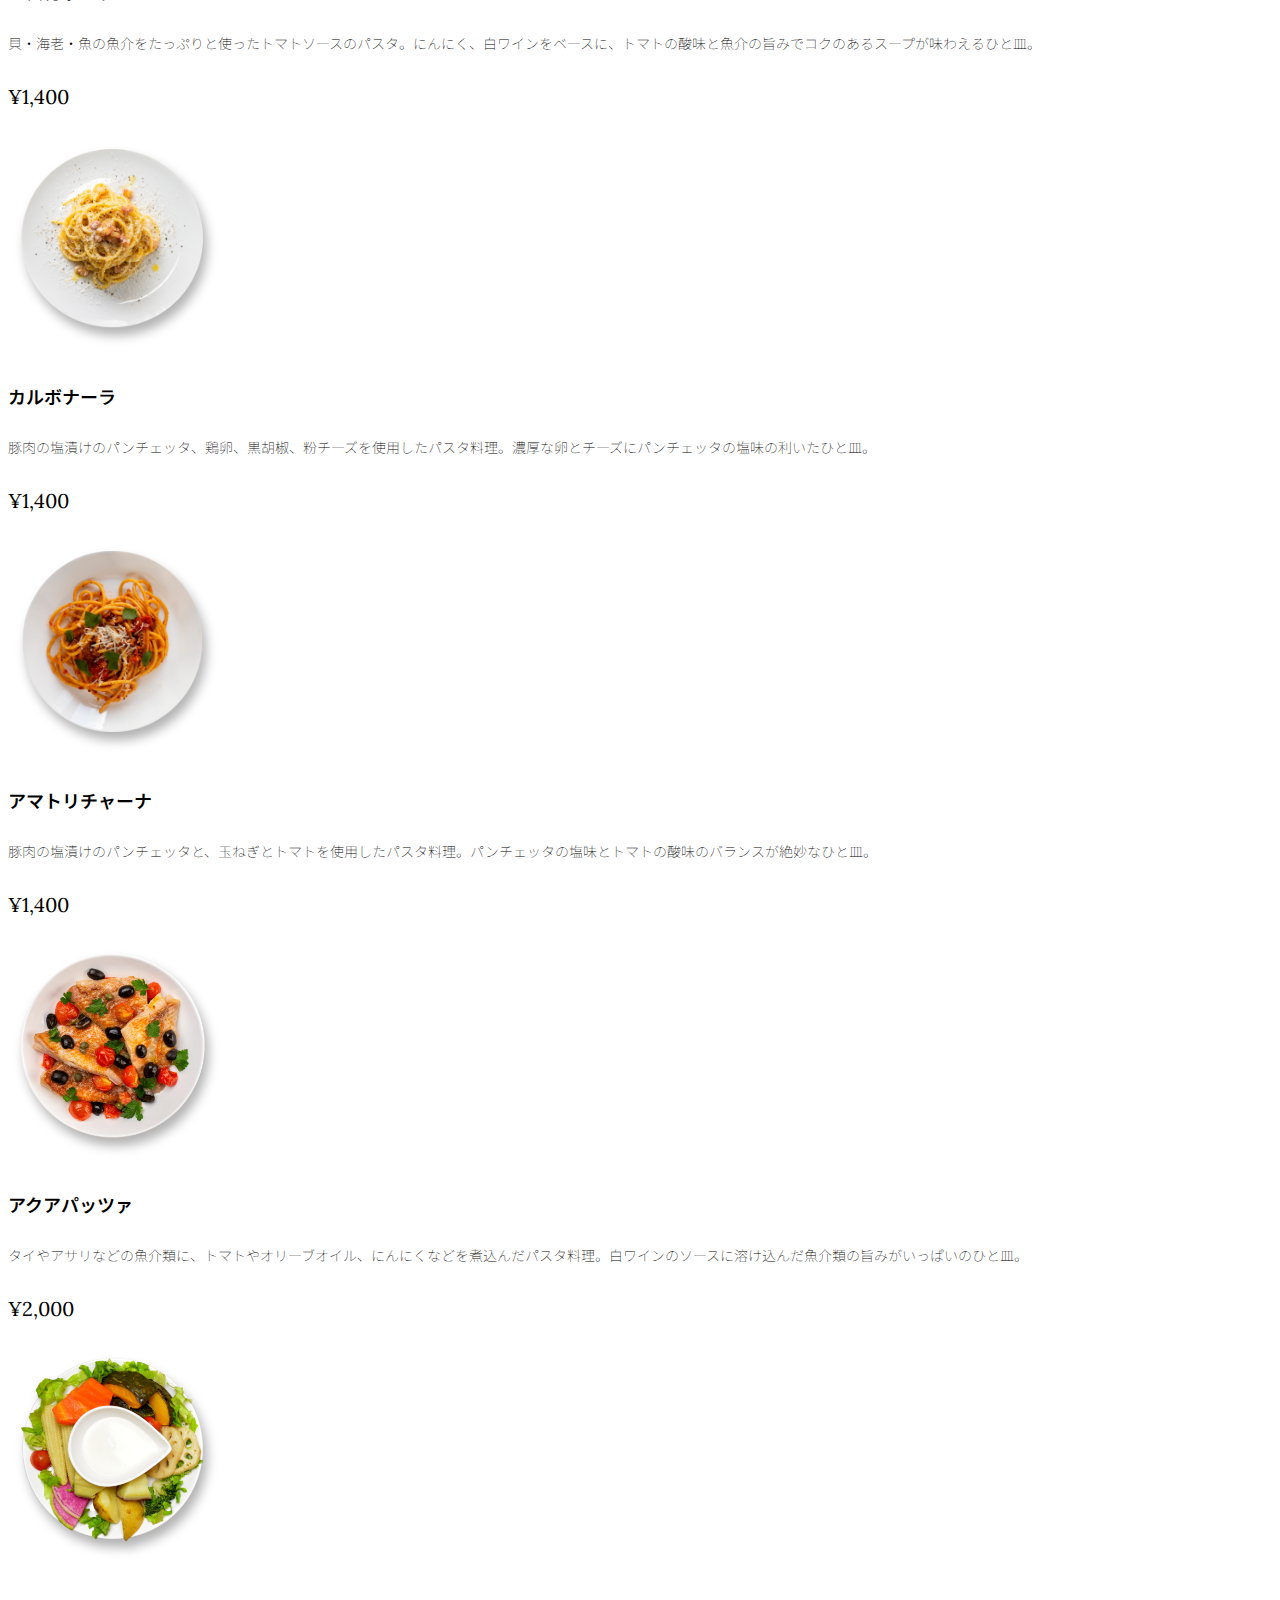
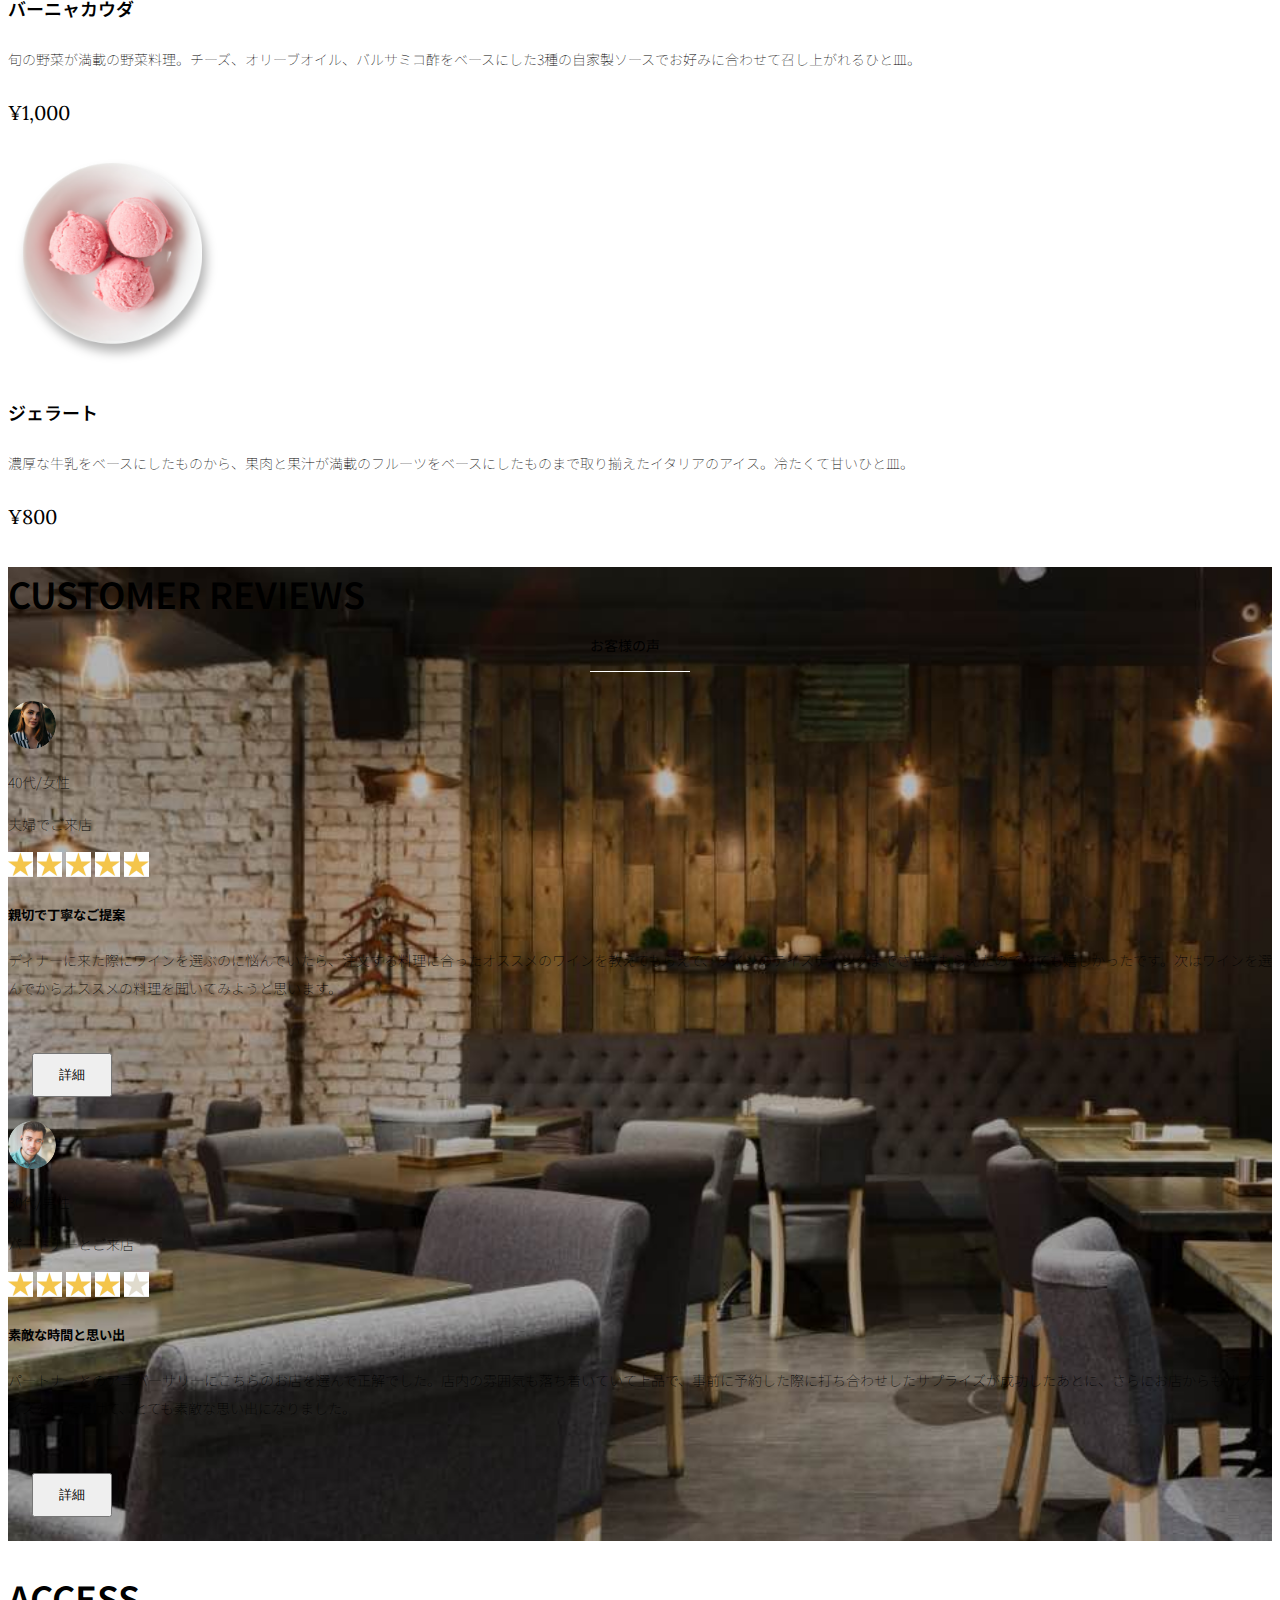
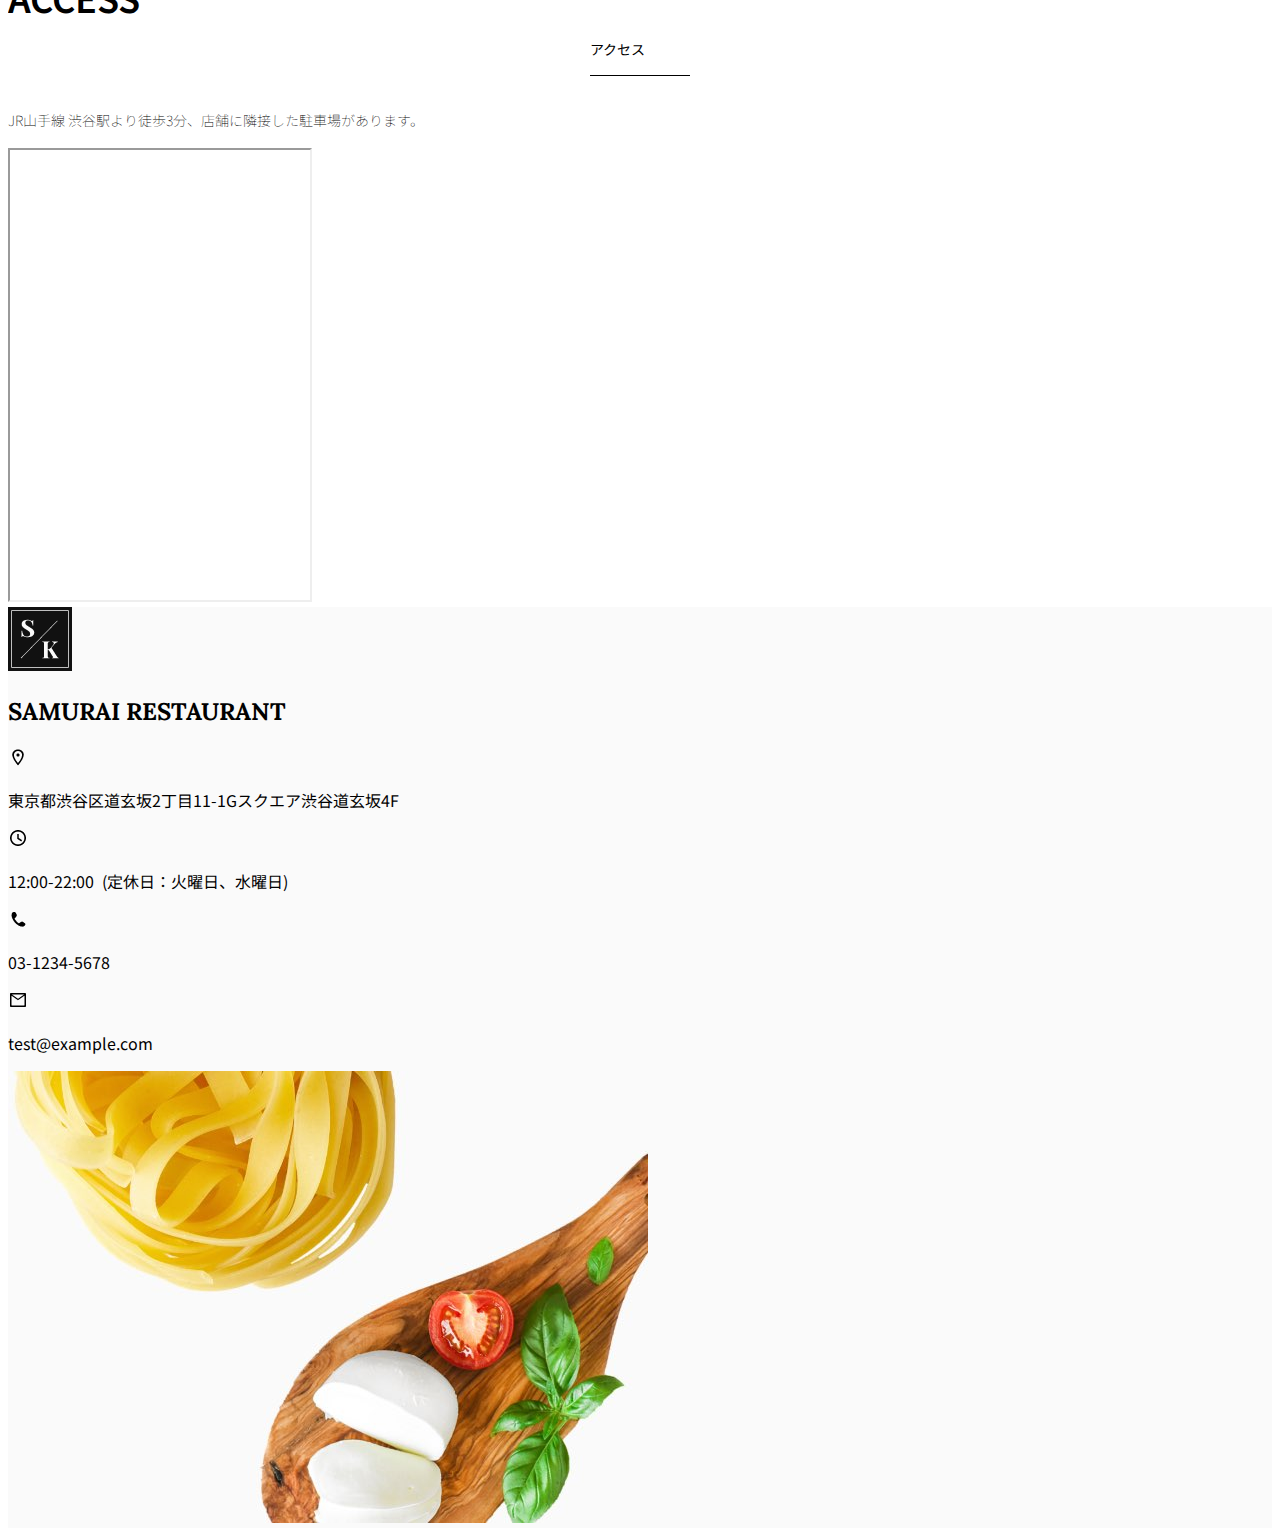
<file: kadai_tutorial_output/index.html>
<!doctype html>
<html lang="ja">

<head>
  <meta charset="utf-8">
  <meta name="viewport" content="width=device-width, initial-scale=1">
  <meta name="description" content="">
  <meta name="author" content="SAMURAI ENGINEER">
  <title>SAMURAI XD_HTML教材</title>
  <!-- ************************************************ bootstrap.min.cssの読み込み -->
  <link href="https://cdn.jsdelivr.net/npm/bootstrap@5.0.0-beta1/dist/css/bootstrap.min.css" rel="stylesheet"
    integrity="sha384-giJF6kkoqNQ00vy+HMDP7azOuL0xtbfIcaT9wjKHr8RbDVddVHyTfAAsrekwKmP1" crossorigin="anonymous">
  <!-- ************************************************ bootstrap.bundle.min.jsの読み込み -->
  <script src="https://cdn.jsdelivr.net/npm/bootstrap@5.0.0-beta1/dist/js/bootstrap.bundle.min.js"
    integrity="sha384-ygbV9kiqUc6oa4msXn9868pTtWMgiQaeYH7/t7LECLbyPA2x65Kgf80OJFdroafW" crossorigin="anonymous" defer>
  </script>

  <!-- ************************************************ Google Font読み込み -->
  <link rel="preconnect" href="https://fonts.gstatic.com">
  <link href="https://fonts.googleapis.com/css2?family=Lora&display=swap" rel="stylesheet">
  <link href="https://fonts.googleapis.com/css2?family=Noto+Sans+JP:wght@300&display=swap" rel="stylesheet">
  <!-- ************************************************ Font Awesome -->
  <link rel="stylesheet" href="https://use.fontawesome.com/releases/v5.1.0/css/all.css"
    integrity="sha384-lKuwvrZot6UHsBSfcMvOkWwlCMgc0TaWr+30HWe3a4ltaBwTZhyTEggF5tJv8tbt" crossorigin="anonymous">
  <!-- ************************************************今回作成する styles.cssの読み込み -->
  <link href="stylesheet/style.css" rel="stylesheet">
  <!-- ************************************************  -->
</head>

<body>
  <main>
    <!-- ************************************************ ナビゲーションバー開始 -->
        
    <nav class="navbar navbar-expand-lg">
      <div class="container">
        <a class="navbar-brand my_navbar_brand">
          <img class="img-fluid navbar_brand_logo" src="img/site_logo.png" alt="サイトアイコン"><span>SAMURAI KITCHEN</span>
        </a>
        <div class="navbar-toggler hamburger_menu" data-bs-toggle="collapse" data-bs-target="#navbarNav"
           aria-controls="navbarNav" aria-expanded="false" aria-label="Toggle navigation">
          <input type="checkbox" id="hamburger_btn_check">
          <label for="hamburger_btn_check" class="hamburger_btn">
            <img class="btn_open" src="img/button_open.png" alt="ナビゲーションメニューのボタン">
            <img class="btn_close" src="img/button_close.png" alt="ナビゲーションメニューのボタン">
          </label>
        </div>
        <div class="collapse navbar-collapse justify-content-end" id="navbarNav">
          <ul class="navbar-nav">
            <li class="nav-item px-2">
              <a class="nav-link my_nav_link my-2" aria-current="page" href="#">HOME</a>
            </li>

            <li class="nav-item px-2">
              <a class="nav-link my_nav_link my-2" href="#about">ABOUT US</a>
            </li>

            <li class="nav-item px-2">
              <a class="nav-link my_nav_link my-2" href="#gallery">GALLERY</a>
            </li>

            <li class="nav-item px-2">
              <a class="nav-link my_nav_link my-2" href="#menu">MENU</a>
            </li>

            <li class="nav-item px-2">
              <a class="nav-link my_nav_link my-2" href="#review">CUSTOMER REVIEWS</a>
            </li>

            <li class="nav-item px-2">
              <a class="nav-link my_nav_link my-2" href="#access">ACCESS</a>
            </li>

          </ul>
        </div>
      </div>
    </nav>

    <!-- ************************************************ ナビゲーションバー終了 -->

    <!-- ************************************************ カルーセル開始 -->
    <div id="myCarousel" class="carousel slide mb-5" data-bs-ride="carousel">
      <ol class="carousel-indicators">
        <li data-bs-target="#myCarousel" data-bs-slide-to="0" class="active"></li>
        <li data-bs-target="#myCarousel" data-bs-slide-to="1"></li>
        <li data-bs-target="#myCarousel" data-bs-slide-to="2"></li>
      </ol>
    
      <div class="carousel-inner">
        <div class="carousel-item active">
          <img src="img/slider-1.jpg" alt="SAMURAI KITCHEN-1">
          <div class="carousel-caption">
            <h1 class="my_carousel_caption">
              Welcome to<br>
              SAMURAI KITCHEN
            </h1>
          </div>
        </div>
    
        <div class="carousel-item">
          <img src="img/slider-2.jpg" alt="サンプル画像">
          <div class="carousel-caption">
            <h1 class="my_carousel_caption">
              The fabulous combination of&nbsp;wine&nbsp;and&nbsp;food
            </h1>
          </div>
        </div>
    
        <div class="carousel-item">
          <img src="img/slider-3.jpg" alt="サンプル画像">
          <div class="carousel-caption">
            <h1 class="my_carousel_caption">Get the Italian taste<br>
              at the SAMURAI&nbsp;KITCHEN
            </h1>
          </div>
        </div>
    
      </div>
      <a class="carousel-control-prev" href="#myCarousel" role="button" data-bs-slide="prev">
        <span class="carousel-control-prev-icon" aria-hidden="true"></span>
        <span class="visually-hidden">Previous</span>
      </a>
    
      <a class="carousel-control-next" href="#myCarousel" role="button" data-bs-slide="next">
        <span class="carousel-control-next-icon" aria-hidden="true"></span>
        <span class="visually-hidden">Next</span>
      </a>
    </div>

    <!-- ************************************************ カルーセル終了 -->

    <!-- ************************************************ アバウトセクション開始 -->
 <section class="about_us_bg" id="about">
  <div class="container py-5 mb-5">
    <div class="row">
      <div class="col-lg-6 text-left">
        <div class="py-5">
          <h2 class="section_title about mb-5">
            ABOUT US
          </h2>
          <p class="mb-2">
            本場イタリアンの味を追求し、厳選した国産食材を使用。<br>
            オーガニック野菜、熟成させた自家製プロシュート、<br>
            毎朝仕込むピザ生地など、あらゆる食材へのこだわり。<br>
          </p>
          <p class="mb-2">
            料理に合うワインもイタリア産のものから国産のものまでラインナップ豊富。<br>
          </p>
          <p class="mb-2">
            イタリアのワインの名産地「ピエモンテ州」「ヴェネト州」で生産された<br>
            ワインを取り揃え、上品な味わいをお愉しみいただけます。<br>
          </p>
        </div>
      </div>
      <div class="col-lg-6">
        <img src="img/img-about-us.png" class="img-fluid" alt="pizza">
      </div>
    </div>
  </div>
</section>
    <!-- ************************************************ アバウトセクション終了 -->

    <!-- ************************************************ ギャラリーセクション開始 -->
      <section id="gallery">
      <div class="container mb-5">
        <h2 class="mb-3 section_title gallery text-center">GALLERY</h2>
        <p class="text-center mb-5">
          上品な大人の空間で素敵なひと時を
        </p>

        <div class="row">
          <div class="col-6 col-lg-3 mb-4 d-flex justify-content-center">
            <img class="img-fluid" src="img/gallery-1.jpg" alt="サンプル画像">
          </div>

          <div class="col-6 col-lg-3 mb-4 d-flex justify-content-center">
            <img class="img-fluid" src="img/gallery-2.jpg" alt="サンプル画像">
          </div>

          <div class="col-6 col-lg-3 mb-4 d-flex justify-content-center">
            <img class="img-fluid" src="img/gallery-3.jpg" alt="サンプル画像">
          </div>

          <div class="col-6 col-lg-3 mb-4 d-flex justify-content-center">
            <img class="img-fluid" src="img/gallery-4.jpg" alt="サンプル画像">
          </div>

          <div class="col-6 col-lg-3 mb-4 d-flex justify-content-center">
            <img class="img-fluid" src="img/gallery-5.jpg" alt="サンプル画像">
          </div>

          <div class="col-6 col-lg-3 mb-4 d-flex justify-content-center">
            <img class="img-fluid" src="img/gallery-6.jpg" alt="サンプル画像">
          </div>

          <div class="col-6 col-lg-3 mb-4 d-flex justify-content-center">
            <img class="img-fluid" src="img/gallery-7.jpg" alt="サンプル画像">
          </div>

          <div class="col-6 col-lg-3 mb-4 d-flex justify-content-center">
            <img class="img-fluid" src="img/gallery-8.jpg" alt="サンプル画像">
          </div>

        </div>
      </div>
    </section>
    <!-- ************************************************ ギャラリーセクション終了 -->

    <!-- ************************************************ メニューセクション -->

    <section id="menu">
      <div class="container">
        <div class="row">
          <div class="col-lg-12">
            <h2 class="section_title menu text-center mb-5">MENU</h2>
          </div>
        </div>
      </div>

      <div class="container mb-5">
        <div class="row">
          <div class="col-12 col-lg-6">
            <div class="row g-0 mb-4">
              <div class="col-12 col-lg-5 text-center">
                <img src="img/margherita.png" class="img-fluid" alt="マルゲリータ">
              </div>
              <div class="col-12 col-lg-7 p-4">
              <h4 class="mb-0 menu_title">マルゲリータ</h4>
                <p class="my-auto">彩り鮮やかなトマトチーズバジルに、食欲がそそられるピザ。石窯で直火で焼き上げ、サクサクで香ばしい、フチとモチモチの生地の食感が楽しめる、一皿。</p>
                <p class="menu_price">¥1,600</p>
              </div>
            </div>
          </div>

          <div class="col-12 col-lg-6">
            <div class="row g-0 mb-4">
              <div class="col-12 col-lg-5 text-center">
              <img src="img/steak.png" class="img-fluid" alt="フィオレンティーナステーキ">
              </div>
              <div class="col-12 col-lg-7 p-4">
                <h4 class="mb-0 menu_title">フィオレンティーナステーキ</h4>
                <p class="my-auto">生後12か月以下の牛の肩ロースを分厚く切り、味付けはシンプルに塩・胡椒で、炭火でカリッと焼き上げたステーキ。香ばしく食べ応え十分なひと皿。</p>
                <p class="menu_price">¥2,200</p>
              </div>
            </div>
          </div>

          <div class="col-12 col-lg-6">
            <div class="row g-0 mb-4">
              <div class="col-12 col-lg-5 text-center">
                <img src="img/pescatore.png" class="img-fluid" alt="ペスカトーレ">
              </div>
              <div class="col-12 col-lg-7 p-4">
                <h4 class="mb-0 menu_title">ペスカトーレ</h4>
                <p class="my-auto">貝・海老・魚の魚介をたっぷりと使ったトマトソースのパスタ。にんにく、白ワインをベースに、トマトの酸味と魚介の旨みでコクのあるスープが味わえるひと皿。</p>
                <p class="menu_price">¥1,400</p>
              </div>
            </div>
          </div>

          <div class="col-12 col-lg-6">
            <div class="row g-0 mb-4">
              <div class="col-12 col-lg-5 text-center">
                <img src="img/carbonara.png" class="img-fluid" alt="カルボナーラ">
              </div>
              <div class="col-12 col-lg-7 p-4">
                <h4 class="mb-0 menu_title">カルボナーラ</h4>
                <p class="my-auto">豚肉の塩漬けのパンチェッタ、鶏卵、黒胡椒、粉チーズを使用したパスタ料理。濃厚な卵とチーズにパンチェッタの塩味の利いたひと皿。</p>
                <p class="menu_price">¥1,400</p>
              </div>
            </div>
          </div>

          <div class="col-12 col-lg-6">
            <div class="row g-0 mb-4">
              <div class="col-12 col-lg-5 text-center">
                <img src="img/amatriciana.png" class="img-fluid" alt="アマトリチャーナ">
              </div>
              <div class="col-12 col-lg-7 p-4">
                <h4 class="mb-0 menu_title">アマトリチャーナ</h4>
                <p class="my-auto">豚肉の塩漬けのパンチェッタと、玉ねぎとトマトを使用したパスタ料理。パンチェッタの塩味とトマトの酸味のバランスが絶妙なひと皿。</p>
                <p class="menu_price">¥1,400</p>
              </div>
            </div>
          </div>

          <div class="col-12 col-lg-6">
            <div class="row g-0 mb-4">
              <div class="col-12 col-lg-5 text-center">
                <img src="img/acqua-pazza.png" class="img-fluid" alt="アクアパッツァ">
              </div>
              <div class="col-12 col-lg-7 p-4">
                <h4 class="mb-0 menu_title">アクアパッツァ</h4>
                <p class="my-auto">タイやアサリなどの魚介類に、トマトやオリーブオイル、にんにくなどを煮込んだパスタ料理。白ワインのソースに溶け込んだ魚介類の旨みがいっぱいのひと皿。</p>
                <p class="menu_price">¥2,000</p>
              </div>
            </div>
          </div>

          <div class="col-12 col-lg-6">
            <div class="row g-0 mb-4">
              <div class="col-12 col-lg-5 text-center">
                <img src="img/bagna-cauda.png" class="img-fluid" alt="バーニャカウダ">
              </div>
              <div class="col-12 col-lg-7 p-4">
                <h4 class="mb-0 menu_title">バーニャカウダ</h4>
                <p class="my-auto">旬の野菜が満載の野菜料理。チーズ、オリーブオイル、バルサミコ酢をベースにした3種の自家製ソースでお好みに合わせて召し上がれるひと皿。</p>
                <p class="menu_price">¥1,000</p>
              </div>
            </div>
          </div>

          <div class="col-12 col-lg-6">
            <div class="row g-0 mb-4">
              <div class="col-12 col-lg-5 text-center">
                <img src="img/gelato.png" class="img-fluid" alt="ジェラート">
              </div>
              <div class="col-12 col-lg-7 p-4">
                <h4 class="mb-0 menu_title">ジェラート</h4>
                <p class="my-auto">濃厚な牛乳をベースにしたものから、果肉と果汁が満載のフルーツをベースにしたものまで取り揃えたイタリアのアイス。冷たくて甘いひと皿。</p>
                <p class="menu_price">¥800</p>
              </div>
            </div>
          </div>
        </div>
      </div>
    </section>
  
    <!-- ************************************************ メニューセクション終了 -->

    <!-- ************************************************ レビューセクション開始 -->
    
    <section id="review">
      <div class="review_wrapper">
        <div class="container py-5 mb-5">
          <div class="text-center mb-5">
            <h2 class="section_title review text-center text-white">CUSTOMER REVIEWS</h2>
          </div>
          <div class="row pb-5 justify-content-center">
            <div class="col-12 col-lg-5 mt-3">
              <div class="bg-white h_420">
                <div class="p-4">
                  <div class="d-flex align-items-center">
                    <img src="img/customer-woman.png" class="reviewer_img" alt="サンプル画像">
                    <div>
                      <p class="my-0">40代/女性</p>
                      <p class="my-0">夫婦でご来店</p>
                    </div>
                  </div>
                  <div class="my-3">
                    <img src="img/star-point.png" class="star_img" alt="star">
                    <img src="img/star-point.png" class="star_img" alt="star">
                    <img src="img/star-point.png" class="star_img" alt="star">
                    <img src="img/star-point.png" class="star_img" alt="star">
                    <img src="img/star-point.png" class="star_img" alt="star">
                  </div>
                  <h5>親切で丁寧なご提案</h5>
                  <p>
                    ディナーに来た際にワインを選ぶのに悩んでいたら、注文する料理に合ったオススメのワインを教えてもらえて、ワインのテイスティングまでさせてもらえたのでとても嬉しかったです。次はワインを選んでからオススメの料理を聞いてみようと思います。
                  </p>
                  <button type="button" class="btn btn-warning shadow fix_bottom">詳細</button>
                </div>
              </div>
            </div>
            <div class="col-12 col-lg-5 mt-3">
              <div class="bg-white h_420">
                <div class="p-4">
                  <div class="d-flex align-items-center">
                    <img src="img/customer-man.png" class="reviewer_img" alt="サンプル画像">
                    <div>
                      <p class="my-0">30代/男性</p>
                      <p class="my-0">パートナーとご来店</p>
                    </div>
                  </div>
                  <div class="my-3">
                    <img src="img/star-point.png" class="star_img" alt="star">
                    <img src="img/star-point.png" class="star_img" alt="star">
                    <img src="img/star-point.png" class="star_img" alt="star">
                    <img src="img/star-point.png" class="star_img" alt="star">
                    <img src="img/star-no-point.png" class="star_img" alt="no-star">
                  </div>
                  <h5>素敵な時間と思い出</h5>
                  <p>
                    パートナーとのアニバーサリーにこちらのお店を選んで正解でした。店内の雰囲気も落ち着いていて上品で、事前に予約した際に打ち合わせしたサプライズが成功したあとに、さらにお店からもサプライズをいただけて、とても素敵な思い出になりました。
                  </p>
                  <button type="button" class="btn btn-warning shadow fix_bottom">詳細</button>
                </div>
              </div>
            </div>
          </div>
        </div>
      </div>
    </section> 
  
    <!-- ************************************************ レビューセクション終了 -->

    <!-- ************************************************ アクセスセクション開始 -->
      
    <section id="access">
      <div class="container">

        <div class="row">
          <div class="col-lg-12 text-center mb-5">
            <h2 class="section_title text-center access mb-5">ACCESS</h2>
            <p>JR山手線 渋谷駅より徒歩3分、店舗に隣接した駐車場があります。</p>
          </div>
        </div>
      </div>

      <div class="container mb-5 px-2">
        <iframe
          src="https://www.google.com/maps/embed?pb=!1m18!1m12!1m3!1d12967.114087343349!2d139.687349334065!3d35.657827993593834!2m3!1f0!2f0!3f0!3m2!1i1024!2i768!4f1.1!3m3!1m2!1s0x6018f5209bb80c49%3A0x7abbc1a9d7d575eb!2z5qCq5byP5Lya56S-5L6N!5e0!3m2!1sja!2sjp!4v1623882550231!5m2!1sja!2sjp"
          class="w-100" style="height: 50vh;" loading="lazy"></iframe>
      </div>
    </section>
  
    <!-- ************************************************ アクセスセクション終了 -->


    <!-- ************************************************ フッター開始 -->
 
    <footer id="footer">
      <div class="container">
        <div class="row">
          <div class="col-12 col-lg-6 position-relative">
            <div class="row pt-5">
              <div class="col-lg-2 text-center my-3">
                <img class="img-fluid footer_brand_logo" src="img/site_logo.png" alt="サンプル画像">
              </div>
              <div class="col-lg-10 align-self-center my-3">
                <h2 class="m-0 footer_text">SAMURAI RESTAURANT</h2>
              </div>
            </div>

            <div class="restaurant_info py-3">
              <div class="d-flex mb-3">
                <img src="img/icon-Marker.png" alt="marker">
                <p class="p-0 m-0">東京都渋谷区道玄坂2丁目11-1Gスクエア渋谷道玄坂4F</p>
              </div>
              <div class="d-flex mb-3">
                <img src="img/icon-Clock.png" alt="clock">
                <p class="p-0 m-0">12:00-22:00&nbsp;&nbsp;(定休日：火曜日、水曜日)</p>
              </div>
              <div class="d-flex mb-3">
                <img src="img/icon-Phone.png" alt="phone">
                <p class="p-0 m-0">03-1234-5678</p>
              </div>
              <div class="d-flex mb-3">
                <img src="img/icon-Mail.png" alt="mail">
                <p class="p-0 m-0">test@example.com</p>
              </div>
            </div>

            <div class="copy_right align-items-center">
              <p>
                ©SAMURAI KITCHEN, All Rights Reserved.
              </p>
              <img src="img/icon-facebook.png" class="sns_img" alt="facebook">
              <img src="img/icon-twitter.png" class="sns_img" alt="twitter">
            </div>
          </div>

          <div class="col-12 col-lg-6 d-none d-lg-block">
            <img src="img/background-footer.jpg" alt="背景画像">
          </div>
        </div>
      </div>
    </footer>
  
    <!-- ************************************************ フッター終了 -->
  </main>
</body>

</html>
</file>
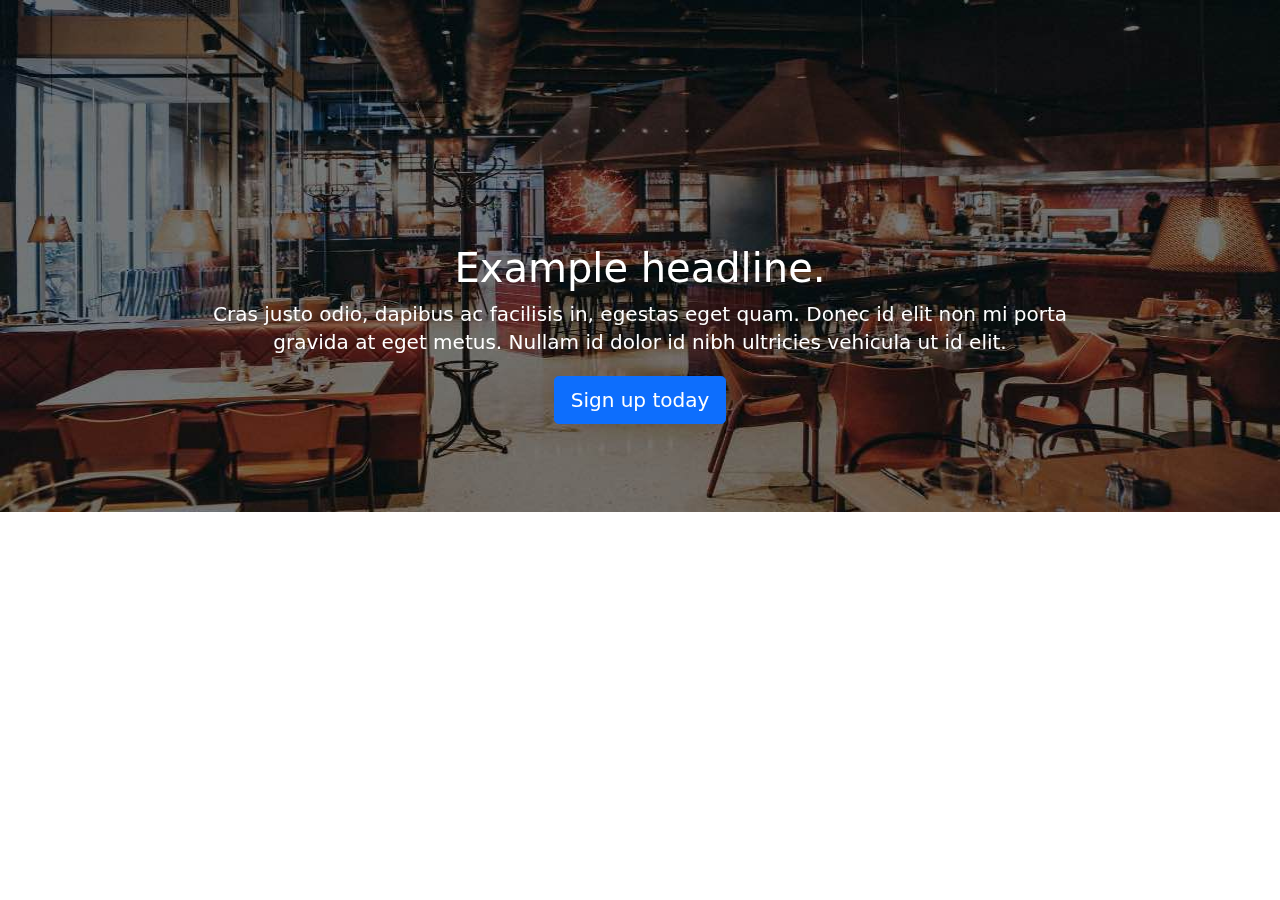
<file: kadai_003/index_for_student.html>
<!doctype html>
<html lang="en">
  <head>
    <meta charset="utf-8">
    <meta name="viewport" content="width=device-width, initial-scale=1">
    <meta name="description" content="">
    <meta name="author" content="Mark Otto, Jacob Thornton, and Bootstrap contributors">
    <meta name="generator" content="Hugo 0.79.0">
    <title>Carousel Template · Bootstrap v5.0</title>
    <link rel="canonical" href="https://getbootstrap.com/docs/5.0/examples/carousel/">
    <!-- ************************************************ bootstrap.min.cssの読み込み -->
    <link href="dist/css/bootstrap.min.css" rel="stylesheet">
    <!-- ************************************************ carousel.cssの読み込み -->
    <link href="carousel.css" rel="stylesheet">
    <!-- ************************************************ bootstrap.bundle.min.jsの読み込み -->
    <script src="dist/js/bootstrap.bundle.min.js" defer></script>
  </head>
  <body>
    <main>
      <!-- ************************************************ カールセル開始 -->
      <main>
        <!-- ************************************************ カールセル開始 -->
        <div id="myCarousel" class="carousel slide" data-bs-ride="carousel">
          <div class="carousel-inner">
            <!--画像１枚目-->
            <div class="carousel-item active">
              <img src="img/top_1.jpg"  class="d-block w-100" alt="サンプル画像1">
              <div class="container">
                <div class="carousel-caption">
                  <h1>Example headline.</h1>
                  <p>Cras justo odio, dapibus ac facilisis in, egestas eget quam. Donec id elit non mi porta gravida at eget
                    metus. Nullam id dolor id nibh ultricies vehicula ut id elit.</p>
                  <p><a class="btn btn-lg btn-primary" href="#" role="button">Sign up today</a></p>
                </div>
              </div>
            </div>
            <!--画像２枚目-->
            <div class="carousel-item">
              <img src="img/top_2.jpg" class="d-block w-100" alt="サンプル画像2">
              <div class="container">
                <div class="carousel-caption">
                  <h1>Example headline.</h1>
                  <p>Cras justo odio, dapibus ac facilisis in, egestas eget quam. Donec id elit non mi porta gravida at eget
                    metus. Nullam id dolor id nibh ultricies vehicula ut id elit.</p>
                  <p><a class="btn btn-lg btn-primary" href="#" role="button">Sign up today</a></p>
                </div>
              </div>
            </div>
            <!--画像３枚目-->
            <div class="carousel-item">
              <img src="img/top_3.jpg" class="d-block w-100" alt="サンプル画像3">
              <div class="container">
                <div class="carousel-caption">
                  <h1>Example headline.</h1>
                  <p>Cras justo odio, dapibus ac facilisis in, egestas eget quam. Donec id elit non mi porta gravida at eget
                    metus. Nullam id dolor id nibh ultricies vehicula ut id elit.</p>
                  <p><a class="btn btn-lg btn-primary" href="#" role="button">Sign up today</a></p>
                </div>
              </div>
            </div>
          </div>
        </div>
  
    </main>
  </body>

</html>
</file>
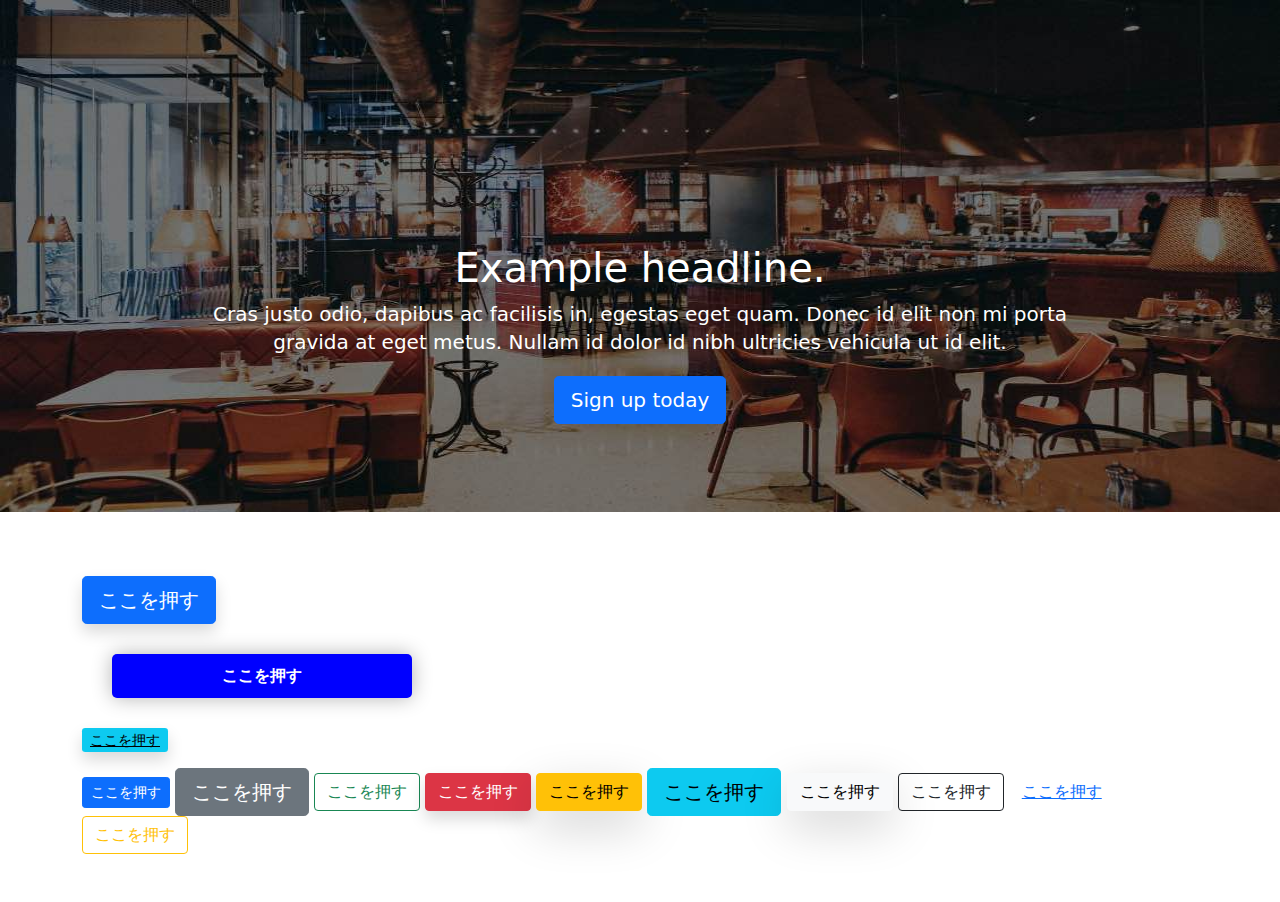
<file: kadai_004/index_for_student.html>
<!doctype html>
<html lang="en">
  <head>
    <meta charset="utf-8">
    <meta name="viewport" content="width=device-width, initial-scale=1">
    <meta name="description" content="">
    <meta name="author" content="Mark Otto, Jacob Thornton, and Bootstrap contributors">
    <meta name="generator" content="Hugo 0.79.0">
    <title>Carousel Template · Bootstrap v5.0</title>
    <link rel="canonical" href="https://getbootstrap.com/docs/5.0/examples/carousel/">
    <!-- ************************************************ bootstrap.min.cssの読み込み -->
    <link href="dist/css/bootstrap.min.css" rel="stylesheet">
    <!-- ************************************************ carousel.cssの読み込み -->
    <link href="carousel.css" rel="stylesheet">
    <!-- ************************************************ bootstrap.bundle.min.jsの読み込み -->
    <script src="dist/js/bootstrap.bundle.min.js" defer></script>
  </head>
  <body>
    <main>
      <!-- ************************************************ カールセル開始 -->
      <main>
        <!-- ************************************************ カールセル開始 -->
        <div id="myCarousel" class="carousel slide" data-bs-ride="carousel">
          <div class="carousel-inner">
            <!--画像１枚目-->
            <div class="carousel-item active">
              <img src="img/top_1.jpg"  class="d-block w-100" alt="サンプル画像1">
              <div class="container">
                <div class="carousel-caption">
                  <h1>Example headline.</h1>
                  <p>Cras justo odio, dapibus ac facilisis in, egestas eget quam. Donec id elit non mi porta gravida at eget
                    metus. Nullam id dolor id nibh ultricies vehicula ut id elit.</p>
                  <p><a class="btn btn-lg btn-primary" href="#" role="button">Sign up today</a></p>
                </div>
              </div>
            </div>
            <!--画像２枚目-->
            <div class="carousel-item">
              <img src="img/top_2.jpg" class="d-block w-100" alt="サンプル画像2">
              <div class="container">
                <div class="carousel-caption">
                  <h1>Example headline.</h1>
                  <p>Cras justo odio, dapibus ac facilisis in, egestas eget quam. Donec id elit non mi porta gravida at eget
                    metus. Nullam id dolor id nibh ultricies vehicula ut id elit.</p>
                  <p><a class="btn btn-lg btn-primary" href="#" role="button">Sign up today</a></p>
                </div>
              </div>
            </div>
            <!--画像３枚目-->
            <div class="carousel-item">
              <img src="img/top_3.jpg" class="d-block w-100" alt="サンプル画像3">
              <div class="container">
                <div class="carousel-caption">
                  <h1>Example headline.</h1>
                  <p>Cras justo odio, dapibus ac facilisis in, egestas eget quam. Donec id elit non mi porta gravida at eget
                    metus. Nullam id dolor id nibh ultricies vehicula ut id elit.</p>
                  <p><a class="btn btn-lg btn-primary" href="#" role="button">Sign up today</a></p>
                </div>
              </div>
            </div>
          </div>
        </div>
            <!-- カルーセル終了 -->

   <div class="container">

    <style>
        .button-test {
          /* パディング(余白)上下方向10px 左右方向30px */
          padding: 10px 30px;
          /* ボタンの幅 300px */
          width: 300px;
          /* 背景色 青 */
          background-color: blue;
          /* フォント色 白 */
          color: white;
            /* テキスト中央揃え */
         text-align: center;
         /* フォントを太く */
         font-weight: bold;
         /* ボタンの角を丸める */
         border-radius: 5px;
           /* 上下左右方向の余白外側30px */
           margin: 30px;
         /* ボタンの影 */
         box-shadow: 0 0 20px 0 rgba(0, 0, 0, 30%);
         }  
      
    </style>

    <!-- buttonテスト -->
    <button class="btn btn-primary btn-lg shadow">ここを押す</button>
    <div class="button-test">ここを押す</div>      
    <a href="" class="btn-info btn-sm shadow">ここを押す</a>
    <p></p>
    <button type="button" class="btn btn-primary btn-sm">ここを押す</button>
    <button type="button" class="btn btn-secondary btn-lg">ここを押す</button>
    <button type="button" class="btn btn-outline-success">ここを押す</button>
<button type="button" class="btn btn-danger shadow">ここを押す</button>
<button type="button" class="btn btn-warning shadow-lg">ここを押す</button>
<button type="button" class="btn btn-info btn-lg ">ここを押す</button>
<button type="button" class="btn btn-light shadow-lg">ここを押す</button>
<button type="button" class="btn btn-outline-dark">ここを押す</button>

<button type="button" class="btn btn-link">ここを押す</button>
<button type="button" class="btn btn-outline-warning">ここを押す</button>

  </div>

   <div class="">
   <!-- これ以後のコードは編集しないため省略しています -->

  
    </main>
  </body>

</html>
</file>
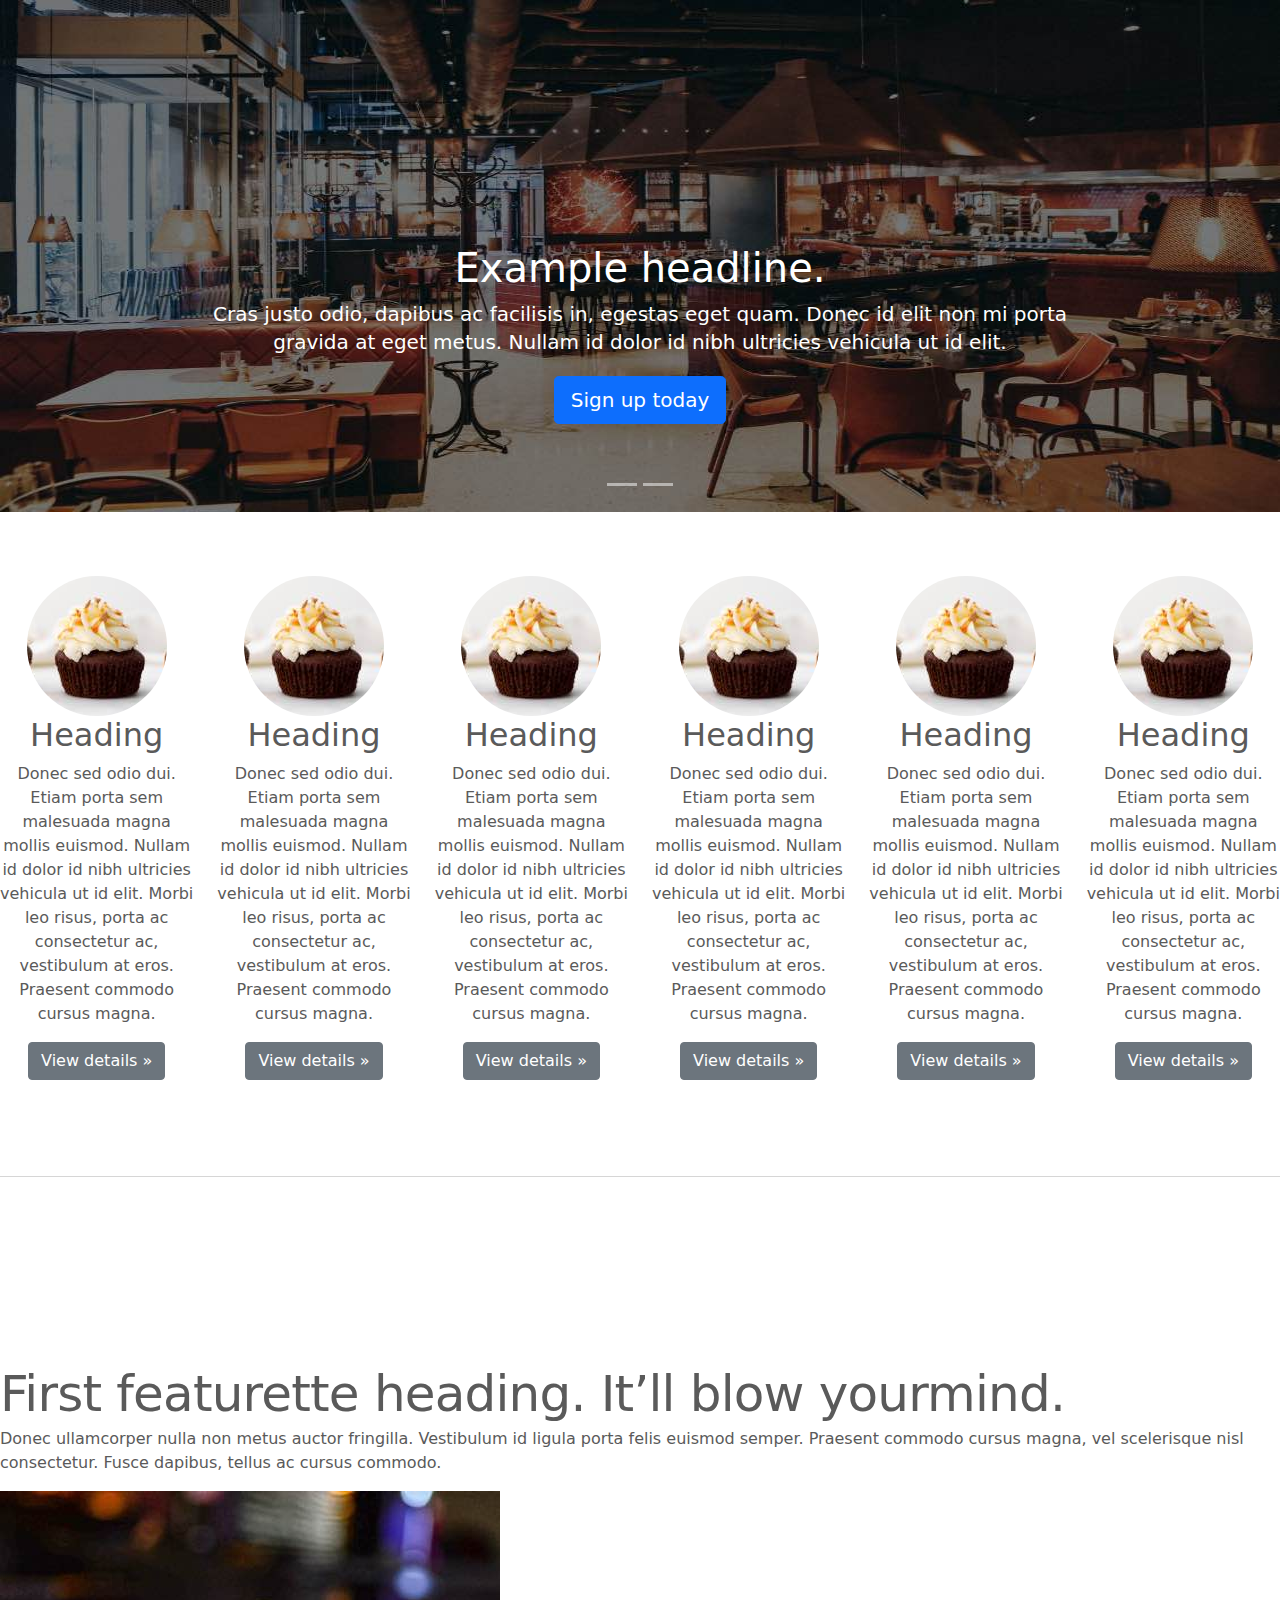
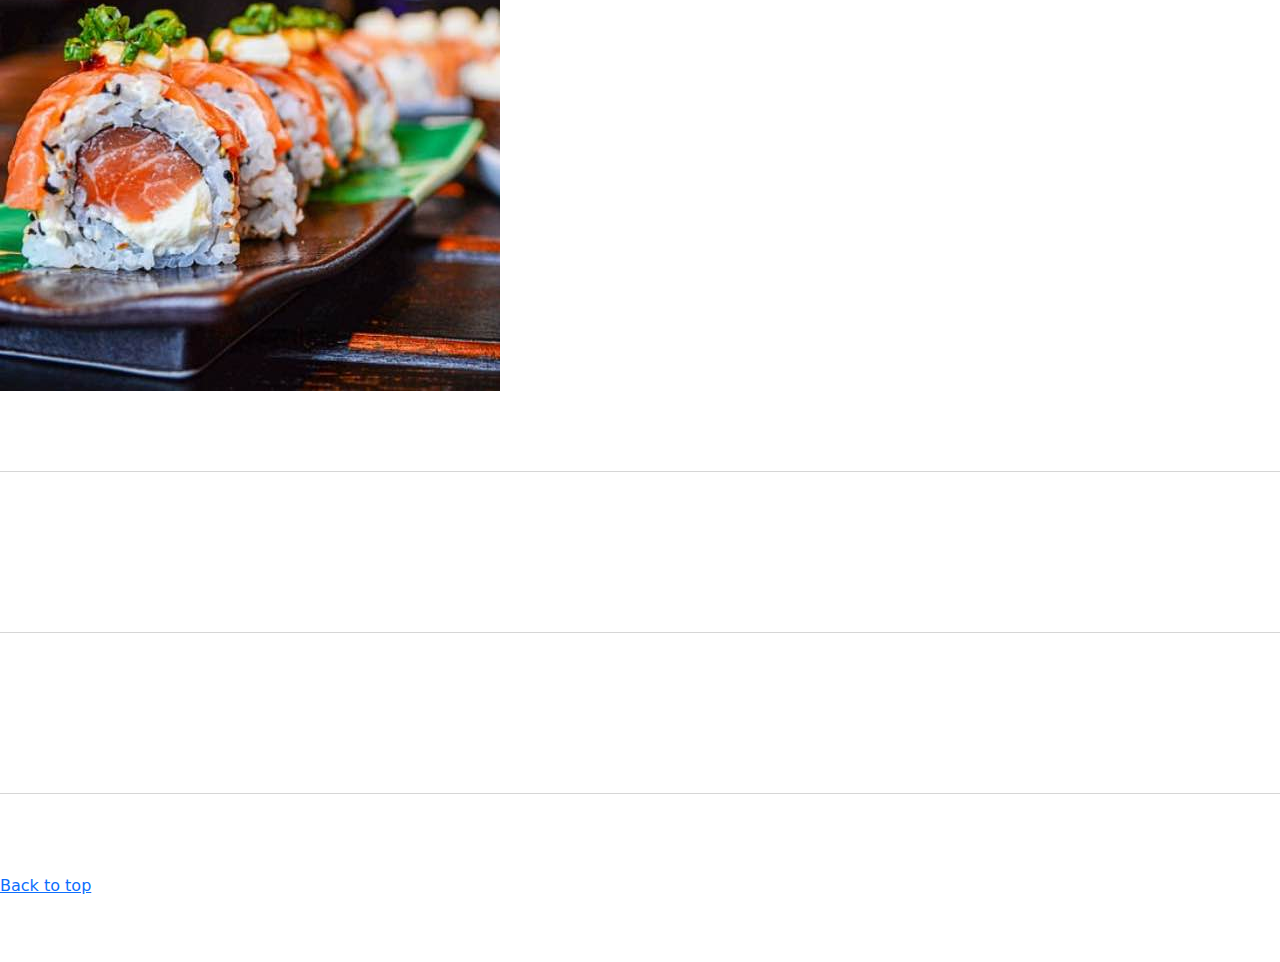
<file: kadai_005/index_for_student.html>
<!doctype html>
<html lang="en">
  <head>
    <meta charset="utf-8">
    <meta name="viewport" content="width=device-width, initial-scale=1">
    <meta name="description" content="">
    <meta name="author" content="Mark Otto, Jacob Thornton, and Bootstrap contributors">
    <meta name="generator" content="Hugo 0.79.0">
    <title>Carousel Template · Bootstrap v5.0</title>
    <link rel="canonical" href="https://getbootstrap.com/docs/5.0/examples/carousel/">
    <!-- ************************************************ bootstrap.min.cssの読み込み -->
    <link href="dist/css/bootstrap.min.css" rel="stylesheet">
    <!-- ************************************************ carousel.cssの読み込み -->
    <link href="carousel.css" rel="stylesheet">
    <!-- ************************************************ bootstrap.bundle.min.jsの読み込み -->
    <script src="dist/js/bootstrap.bundle.min.js" defer></script>
  </head>
  <body>
    <main>
      <!-- ************************************************ カールセル開始 -->
    <!-- carousel クラス と slide クラスを適用します -->
    <div id="myCarousel" class="carousel slide" data-bs-ride="carousel">
      <ol class="carousel-indicators">
        <li data-bs-target="#carouselExampleCaptions" data-bs-slide-to="1"></li>
        <li data-bs-target="#carouselExampleCaptions" data-bs-slide-to="2"></li>
      </ol>
      <div class="carousel-inner">
        <div class="carousel-item active">
          <img src="img/top_1.jpg" alt="サンプル画像1">
          <div class="container">
            <div class="carousel-caption">
              <h1>Example headline.</h1>
              <p>Cras justo odio, dapibus ac facilisis in, egestas eget quam. Donec id elit non mi porta gravida at eget
                metus. Nullam id dolor id nibh ultricies vehicula ut id elit.</p>
                <p><a class="btn btn-lg btn-primary" href="#" role="button">Sign up today</a></p>
            </div>
          </div>
        </div>
      </div>
    </div>
      <!-- ************************************************ カールセル終了 -->
       <div class="consectetur">
        <div class="row">
          
      <div class="col-6 col-md-2 text-center">
        


        <!-- start col-lg-4 -->
        <img src="img/cake.jpg" class="rounded-circle" alt="サンプル画像2">
        <h2>Heading</h2>
        <p>
          Donec sed odio dui. Etiam porta sem malesuada magna mollis
          euismod. Nullam id dolor id nibh ultricies vehicula ut id elit.
          Morbi leo risus, porta ac consectetur ac, vestibulum at eros.
          Praesent commodo cursus magna.
        </p>
        <p><a class="btn btn-secondary" href="#" role="button">View details &raquo;</a></p>
      </div>
      <div class="col-6 col-md-2 text-center">
        <!-- start col-lg-4 -->
        <img src="img/cake.jpg" class="rounded-circle" alt="サンプル画像2">
        <h2>Heading</h2>
        <p>
          Donec sed odio dui. Etiam porta sem malesuada magna mollis
          euismod. Nullam id dolor id nibh ultricies vehicula ut id elit.
          Morbi leo risus, porta ac consectetur ac, vestibulum at eros.
          Praesent commodo cursus magna.
        </p>
        <p><a class="btn btn-secondary" href="#" role="button">View details &raquo;</a></p>
      </div>

      <div class="col-6 col-md-2 text-center">
        <!-- start col-lg-4 -->
        <img src="img/cake.jpg" class="rounded-circle" alt="サンプル画像2">
        <h2>Heading</h2>
        <p>
          Donec sed odio dui. Etiam porta sem malesuada magna mollis
          euismod. Nullam id dolor id nibh ultricies vehicula ut id elit.
          Morbi leo risus, porta ac consectetur ac, vestibulum at eros.
          Praesent commodo cursus magna.
        </p>
        <p><a class="btn btn-secondary" href="#" role="button">View details &raquo;</a></p>
      </div>
      <div class="col-6 col-md-2 text-center">
        <!-- start col-lg-4 -->
        <img src="img/cake.jpg" class="rounded-circle" alt="サンプル画像2">
        <h2>Heading</h2>
        <p>
          Donec sed odio dui. Etiam porta sem malesuada magna mollis
          euismod. Nullam id dolor id nibh ultricies vehicula ut id elit.
          Morbi leo risus, porta ac consectetur ac, vestibulum at eros.
          Praesent commodo cursus magna.
        </p>
        <p><a class="btn btn-secondary" href="#" role="button">View details &raquo;</a></p>
      </div>

      <div class="col-6 col-md-2 text-center">
        <!-- start col-lg-4 -->
        <img src="img/cake.jpg" class="rounded-circle" alt="サンプル画像2">
        <h2>Heading</h2>
        <p>
          Donec sed odio dui. Etiam porta sem malesuada magna mollis
          euismod. Nullam id dolor id nibh ultricies vehicula ut id elit.
          Morbi leo risus, porta ac consectetur ac, vestibulum at eros.
          Praesent commodo cursus magna.
        </p>
        <p><a class="btn btn-secondary" href="#" role="button">View details &raquo;</a></p>
      </div>
      <div class="col-6 col-md-2 text-center">
        <!-- start col-lg-4 -->
        <img src="img/cake.jpg" class="rounded-circle" alt="サンプル画像2">
        <h2>Heading</h2>
        <p>
          Donec sed odio dui. Etiam porta sem malesuada magna mollis
          euismod. Nullam id dolor id nibh ultricies vehicula ut id elit.
          Morbi leo risus, porta ac consectetur ac, vestibulum at eros.
          Praesent commodo cursus magna.
        </p>
        <p><a class="btn btn-secondary" href="#" role="button">View details &raquo;</a></p>
      </div>

       
        <hr class="featurette-divider">
        <!-- <div class="row"> -->
        <div class="">
          <!-- <div class="col-md-7"> -->
          <div class="">
            <!-- <h2 class="featurette-heading">First featurette heading. <span class="text-muted">It’ll blow yourmind.</span> -->
            <h2 class="featurette-heading">First featurette heading. <span class="">It’ll blow yourmind.</span></h2>
            <!-- <p class="lead">Donec ullamcorper nulla non metus auctor fringilla. Vestibulum id ligula porta felis
              euismod
              semper. Praesent commodo cursus magna, vel scelerisque nisl consectetur. Fusce dapibus, tellus ac cursus
              commodo.</p> -->
            <p class="">
              Donec ullamcorper nulla non metus auctor fringilla. Vestibulum id ligula porta felis
              euismod
              semper. Praesent commodo cursus magna, vel scelerisque nisl consectetur. Fusce dapibus, tellus ac cursus
              commodo.
            </p>
          </div>
          <!-- <div class="col-md-5"> -->
          <div class="">
            <!-- <img src="img/sushi.jpg" class="img-fluid" alt=""> -->
            <img src="img/sushi.jpg" class="" alt="サンプル画像3">
          </div>
        </div>
        <hr class="featurette-divider">
        <!-- ここにもう一つ左右を反転させたものを作ります。 -->
        <hr class="featurette-divider">
        <!-- ここにもう一つ左右を反転させたものを作ります。 -->
        <hr class="featurette-divider">
        <footer class="container">
          <!-- <p class="float-end"><a href="#">Back to top</a></p> -->
          <p class=""><a href="#">Back to top</a></p>
        </footer>
      </div>
    </main>
  </body>

</html>
</file>
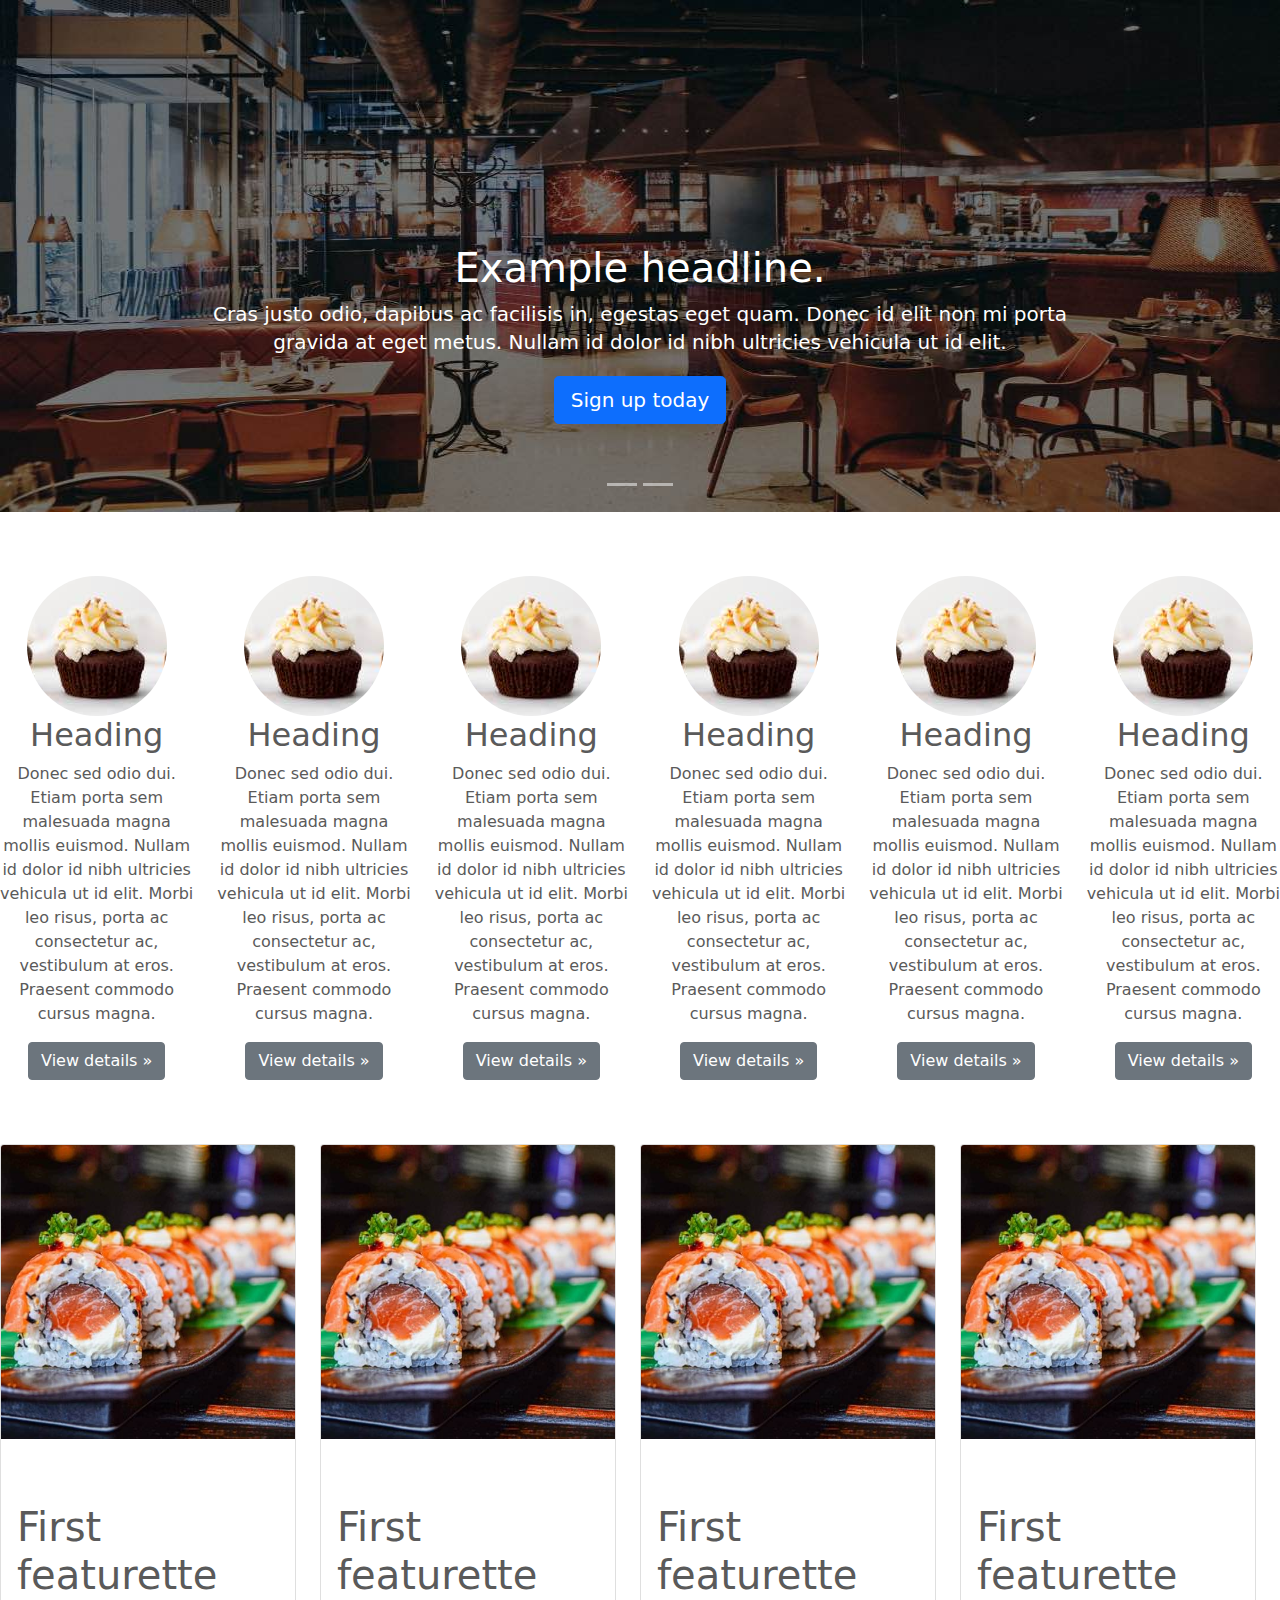
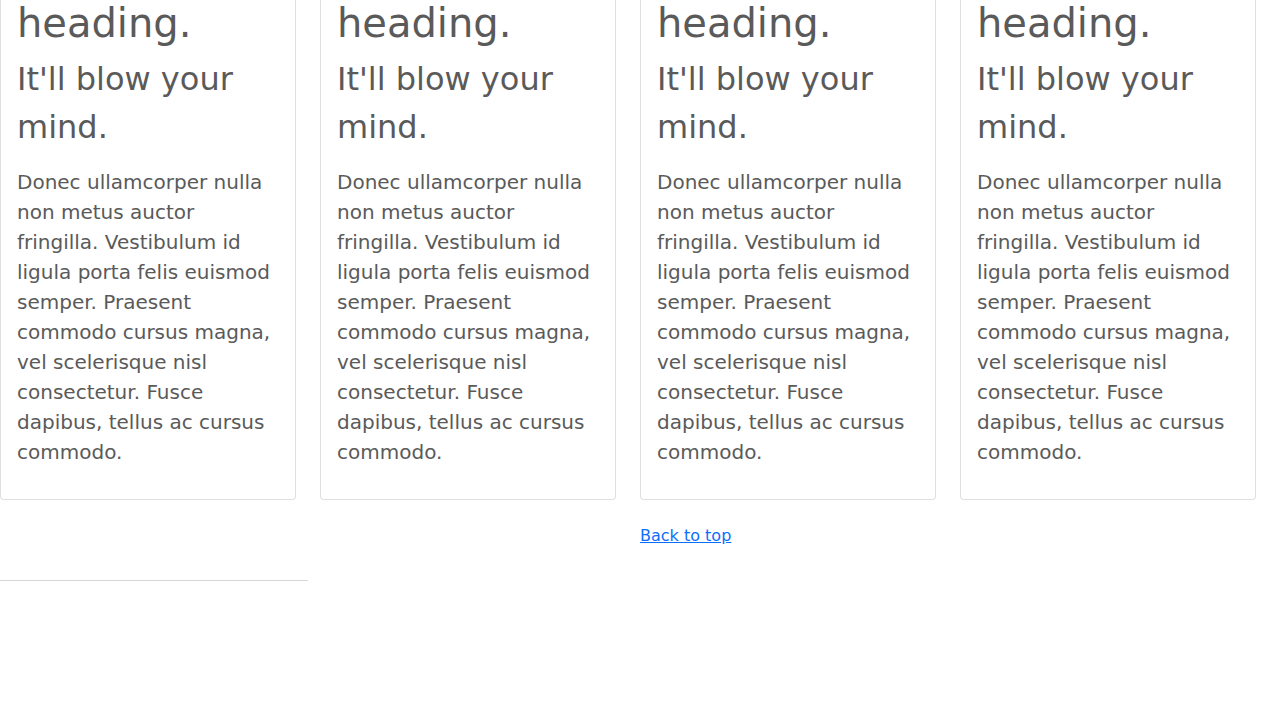
<file: kadai_006/index_for_student.html>
<!doctype html>
<html lang="en">
  <head>
    <meta charset="utf-8">
    <meta name="viewport" content="width=device-width, initial-scale=1">
    <meta name="description" content="">
    <meta name="author" content="Mark Otto, Jacob Thornton, and Bootstrap contributors">
    <meta name="generator" content="Hugo 0.79.0">
    <title>Carousel Template · Bootstrap v5.0</title>
    <link rel="canonical" href="https://getbootstrap.com/docs/5.0/examples/carousel/">
    <!-- ************************************************ bootstrap.min.cssの読み込み -->
    <link href="dist/css/bootstrap.min.css" rel="stylesheet">
    <!-- ************************************************ carousel.cssの読み込み -->
    <link href="carousel.css" rel="stylesheet">
    <!-- ************************************************ bootstrap.bundle.min.jsの読み込み -->
    <script src="dist/js/bootstrap.bundle.min.js" defer></script>
  </head>
  <body>
    <main>
      <!-- ************************************************ カールセル開始 -->
    <!-- carousel クラス と slide クラスを適用します -->
    <div id="myCarousel" class="carousel slide" data-bs-ride="carousel">
      <ol class="carousel-indicators">
        <li data-bs-target="#carouselExampleCaptions" data-bs-slide-to="1"></li>
        <li data-bs-target="#carouselExampleCaptions" data-bs-slide-to="2"></li>
      </ol>
      <div class="carousel-inner">
        <div class="carousel-item active">
          <img src="img/top_1.jpg" alt="サンプル画像1">
          <div class="container">
            <div class="carousel-caption">
              <h1>Example headline.</h1>
              <p>Cras justo odio, dapibus ac facilisis in, egestas eget quam. Donec id elit non mi porta gravida at eget
                metus. Nullam id dolor id nibh ultricies vehicula ut id elit.</p>
                <p><a class="btn btn-lg btn-primary" href="#" role="button">Sign up today</a></p>
            </div>
          </div>
        </div>
      </div>
    </div>
      <!-- ************************************************ カールセル終了 -->
       <div class="consectetur">
        <div class="row">
          
      <div class="col-6 col-md-2 text-center">
        


        <!-- start col-lg-4 -->
        <img src="img/cake.jpg" class="rounded-circle" alt="サンプル画像2">
        <h2>Heading</h2>
        <p>
          Donec sed odio dui. Etiam porta sem malesuada magna mollis
          euismod. Nullam id dolor id nibh ultricies vehicula ut id elit.
          Morbi leo risus, porta ac consectetur ac, vestibulum at eros.
          Praesent commodo cursus magna.
        </p>
        <p><a class="btn btn-secondary" href="#" role="button">View details &raquo;</a></p>
      </div>
      <div class="col-6 col-md-2 text-center">
        <!-- start col-lg-4 -->
        <img src="img/cake.jpg" class="rounded-circle" alt="サンプル画像2">
        <h2>Heading</h2>
        <p>
          Donec sed odio dui. Etiam porta sem malesuada magna mollis
          euismod. Nullam id dolor id nibh ultricies vehicula ut id elit.
          Morbi leo risus, porta ac consectetur ac, vestibulum at eros.
          Praesent commodo cursus magna.
        </p>
        <p><a class="btn btn-secondary" href="#" role="button">View details &raquo;</a></p>
      </div>

      <div class="col-6 col-md-2 text-center">
        <!-- start col-lg-4 -->
        <img src="img/cake.jpg" class="rounded-circle" alt="サンプル画像2">
        <h2>Heading</h2>
        <p>
          Donec sed odio dui. Etiam porta sem malesuada magna mollis
          euismod. Nullam id dolor id nibh ultricies vehicula ut id elit.
          Morbi leo risus, porta ac consectetur ac, vestibulum at eros.
          Praesent commodo cursus magna.
        </p>
        <p><a class="btn btn-secondary" href="#" role="button">View details &raquo;</a></p>
      </div>
      <div class="col-6 col-md-2 text-center">
        <!-- start col-lg-4 -->
        <img src="img/cake.jpg" class="rounded-circle" alt="サンプル画像2">
        <h2>Heading</h2>
        <p>
          Donec sed odio dui. Etiam porta sem malesuada magna mollis
          euismod. Nullam id dolor id nibh ultricies vehicula ut id elit.
          Morbi leo risus, porta ac consectetur ac, vestibulum at eros.
          Praesent commodo cursus magna.
        </p>
        <p><a class="btn btn-secondary" href="#" role="button">View details &raquo;</a></p>
      </div>

      <div class="col-6 col-md-2 text-center">
        <!-- start col-lg-4 -->
        <img src="img/cake.jpg" class="rounded-circle" alt="サンプル画像2">
        <h2>Heading</h2>
        <p>
          Donec sed odio dui. Etiam porta sem malesuada magna mollis
          euismod. Nullam id dolor id nibh ultricies vehicula ut id elit.
          Morbi leo risus, porta ac consectetur ac, vestibulum at eros.
          Praesent commodo cursus magna.
        </p>
        <p><a class="btn btn-secondary" href="#" role="button">View details &raquo;</a></p>
      </div>
      <div class="col-6 col-md-2 text-center">
        <!-- start col-lg-4 -->
        <img src="img/cake.jpg" class="rounded-circle" alt="サンプル画像2">
        <h2>Heading</h2>
        <p>
          Donec sed odio dui. Etiam porta sem malesuada magna mollis
          euismod. Nullam id dolor id nibh ultricies vehicula ut id elit.
          Morbi leo risus, porta ac consectetur ac, vestibulum at eros.
          Praesent commodo cursus magna.
        </p>
        <p><a class="btn btn-secondary" href="#" role="button">View details &raquo;</a></p>
      </div>

       
       <!-- ここからコードを変更しカードデザインに変更してください -->
       <div class="row row-cols-1 row-cols-md-4 g-4">

        <div class="col">
         <div class="card">
          <img src="img/sushi.jpg" class="card-img-top" alt="サンプル画像3">
      <div class="card-body">
           <h2 class="fs-1 mt-5">First featurette heading. </h2>
           <p class="fs-2">It'll blow your mind.</p>
           <p class="lead">Donec ullamcorper nulla non metus auctor fringilla. Vestibulum id ligula porta felis
             euismod
             semper. Praesent commodo cursus magna, vel scelerisque nisl consectetur. Fusce dapibus, tellus ac cursus
             commodo.</p>
         </div>
        </div>
      </div>

         <div class="col">
          <div class="card">
           <img src="img/sushi.jpg" class="card-img-top" alt="サンプル画像3">
       <div class="card-body">
            <h2 class="fs-1 mt-5">First featurette heading. </h2>
            <p class="fs-2">It'll blow your mind.</p>
            <p class="lead">Donec ullamcorper nulla non metus auctor fringilla. Vestibulum id ligula porta felis
              euismod
              semper. Praesent commodo cursus magna, vel scelerisque nisl consectetur. Fusce dapibus, tellus ac cursus
              commodo.</p>
          </div>
        </div>
      </div>

          <div class="col">
            <div class="card">
             <img src="img/sushi.jpg" class="card-img-top" alt="サンプル画像3">
         <div class="card-body">
              <h2 class="fs-1 mt-5">First featurette heading. </h2>
              <p class="fs-2">It'll blow your mind.</p>
              <p class="lead">Donec ullamcorper nulla non metus auctor fringilla. Vestibulum id ligula porta felis
                euismod
                semper. Praesent commodo cursus magna, vel scelerisque nisl consectetur. Fusce dapibus, tellus ac cursus
                commodo.</p>
            </div>
          </div>
        </div>

            <div class="col">
              <div class="card">
               <img src="img/sushi.jpg" class="card-img-top" alt="サンプル画像3">
           <div class="card-body">
                <h2 class="fs-1 mt-5">First featurette heading. </h2>
                <p class="fs-2">It'll blow your mind.</p>
                <p class="lead">Donec ullamcorper nulla non metus auctor fringilla. Vestibulum id ligula porta felis
                  euismod
                  semper. Praesent commodo cursus magna, vel scelerisque nisl consectetur. Fusce dapibus, tellus ac cursus
                  commodo.</p>
              </div>
            </div>
          </div>
                      
<!-- ここまで -->
<hr class="featurette-divider">
<footer class="container">
  <!-- <p class="float-end"><a href="#">Back to top</a></p> -->
  <p class=""><a href="#">Back to top</a></p>
</footer>
</div>
    </main>
  </body>

</html>
</file>
<file: kadai_015/stylesheet/style.css>
/* ----------------------------------------------- 共通 */
html,
body {
  overflow-x: hidden;
}

body {
  color: #000000;
  font-family: 'Noto Sans JP', sans-serif;
  padding-bottom: 0;

}

p {
  line-height: 2.0em;
  font-weight: 100;
  font-style: normal;
  font-size: 14px;

}

 .section_title {
  font-size: 36px;
  font-weight: 600;
}

.section_title::after {
  display: block;
  font-size: 14px;
  font-weight: 400;
  padding: 16px 0 16px;
  width: 100px;
  border-bottom: solid 1px #000000;
}


/* ----------------------------------------------- ナビゲーションバー */

.navbar_brand_logo {


  width: 32px;
  height: 32px;

 
  display: inline-block;

  
  margin-right: 15px;

}

.my_navbar_brand,
.my_nav_link {
  font-size: 16px;
  font-family: 'Lora', serif;
  color: #000000 !important;
}

.navbar-toggler {
  padding: 0 !important;
  border: none;
}

#hamburger_btn_check:checked~.hamburger_btn .btn_close {
  display: block;
}

#hamburger_btn_check:checked~.hamburger_btn .btn_open {
  display: none;
}

.btn_close {
  display: none;
}

#hamburger_btn_check {
  display: none;
}






/* ----------------------------------------------- カールセル */
.my_carousel_caption {
  font-size: 52px;
  padding-top: 1.25rem;
  padding-bottom: 1.25rem;
  color: #fff;
  text-align: center;
  font-family: 'Lora', serif;
  line-height: 1.5em;
}

.my_carousel_caption::before {
  content: url(../img/logoSymbol_White.png);
  display: block;
}

@media screen and (max-width:375px) {
  .my_carousel_caption {
    font-size: 27px;
  }
}

.carousel-item {
  height: 32rem;
}

.carousel-item>img {
  position: absolute;
  top: 0;
  left: 0;
  min-width: 100%;
  height: 32rem;
}





/* ----------------------------------------------- アバウト */
 /* aboutクラスのあとに"私たちについて"の文字を追加  */
.about::after {
  content: "私たちについて";
}

.about_us_bg {
  background-color: #FFE6A5;
}




/* ----------------------------------------------- ギャラリー */
.gallery::after {
  content: "ギャラリー";
  margin: 0 auto 0;
}




/* ----------------------------------------------- メニュー */

.menu::after {
  content: "メニュー";
  margin: 0 auto 0;
}

.menu_title {
  font-size: 18px;
  font-weight: 600;
  font-style: normal;
}

.menu_price {
  font-size: 20px;
  font-weight: 400;
  font-family: 'Lora', serif;
}



/* ----------------------------------------------- レビュー */

.review_wrapper {
  background-image: url(../img/background-reviews.jpg);
  background-repeat: no-repeat;
  background-size: cover;
}

.review::after {
  content: "お客様の声";
  margin: 0 auto 0;
  border-bottom: solid 1px #FFFFFF;
}

.h_420 {
  height: 420px;
  position: relative;
}

.reviewer_img {
  width: 48px;
  height: 48px;
  border-radius: 50%;
  margin-right: 16px;
}

.star_img {
  width: 25px;
  height: 25px;
}

.fix_bottom {
  position: absolute;
  width: 80px;
  height: 44px;
  left: 24px;
  bottom: 24px;
}





/* ----------------------------------------------- アクセス */

.access::after {
  content: "アクセス";
  margin: 0 auto 0;
}




#footer {
  background-color: #FAFAFA;
}

.copy_right {
  font-size: 14px;
  position: absolute;
  bottom: 1rem;
  left: 12px;
  display: flex;
}

.copy_right>p {
  margin-right: 5rem;
  margin-bottom: 0;
}

.copy_right>img.sns_img {
  height: 24px;
  width: 24px;
  margin-right: 10px;
  margin-top: 0;
}

.restaurant_info p {
  font-weight: 400;
  line-height: 1.5;
  font-size: 16px;
}

.restaurant_info img {
  width: 20px;
  height: 20px;
  margin-right: 10px;
  line-height: 1.5;
  margin-top: auto;
}

.footer_brand_logo {
  width: 64px;
  height: 64px;
  display: inline-block;
  margin-right: 15px;
}

.footer_text {
  font-size: 24px;
  font-family: 'Lora', serif;
}

@media screen and (max-width: 991px) {
  .footer_text,
  .copy_right {
    margin-top: 2rem;
    text-align: center;
    position: relative;
  }

  .copy_right>p,img {
    margin-right: 1rem;
    font-size: 14px;
    margin: 0;
    line-height: 35px;
  }
}

.chef::after {
  content: "シェフ";
}

.chef_us_bg {
  background-color: #fdf5e6;
}
</file>
<file: kadai_tutorial_output/stylesheet/style.css>
/* ----------------------------------------------- 共通 */
html,
body {
  overflow-x: hidden;
}

body {
  color: #000000;
  font-family: 'Noto Sans JP', sans-serif;
  padding-bottom: 0;

}

p {
  line-height: 2.0em;
  font-weight: 100;
  font-style: normal;
  font-size: 14px;

}

 .section_title {
  font-size: 36px;
  font-weight: 600;
}

.section_title::after {
  display: block;
  font-size: 14px;
  font-weight: 400;
  padding: 16px 0 16px;
  width: 100px;
  border-bottom: solid 1px #000000;
}


/* ----------------------------------------------- ナビゲーションバー */

.navbar_brand_logo {


  width: 32px;
  height: 32px;

 
  display: inline-block;

  
  margin-right: 15px;

}

.my_navbar_brand,
.my_nav_link {
  font-size: 16px;
  font-family: 'Lora', serif;
  color: #000000 !important;
}

.navbar-toggler {
  padding: 0 !important;
  border: none;
}

#hamburger_btn_check:checked~.hamburger_btn .btn_close {
  display: block;
}

#hamburger_btn_check:checked~.hamburger_btn .btn_open {
  display: none;
}

.btn_close {
  display: none;
}

#hamburger_btn_check {
  display: none;
}






/* ----------------------------------------------- カールセル */
.my_carousel_caption {
  font-size: 52px;
  padding-top: 1.25rem;
  padding-bottom: 1.25rem;
  color: #fff;
  text-align: center;
  font-family: 'Lora', serif;
  line-height: 1.5em;
}

.my_carousel_caption::before {
  content: url(../img/logoSymbol_White.png);
  display: block;
}

@media screen and (max-width:375px) {
  .my_carousel_caption {
    font-size: 27px;
  }
}

.carousel-item {
  height: 32rem;
}

.carousel-item>img {
  position: absolute;
  top: 0;
  left: 0;
  min-width: 100%;
  height: 32rem;
}





/* ----------------------------------------------- アバウト */
 /* aboutクラスのあとに"私たちについて"の文字を追加  */
.about::after {
  content: "私たちについて";
}

.about_us_bg {
  background-color: #FFE6A5;
}




/* ----------------------------------------------- ギャラリー */
.gallery::after {
  content: "ギャラリー";
  margin: 0 auto 0;
}




/* ----------------------------------------------- メニュー */

.menu::after {
  content: "メニュー";
  margin: 0 auto 0;
}

.menu_title {
  font-size: 18px;
  font-weight: 600;
  font-style: normal;
}

.menu_price {
  font-size: 20px;
  font-weight: 400;
  font-family: 'Lora', serif;
}



/* ----------------------------------------------- レビュー */

.review_wrapper {
  background-image: url(../img/background-reviews.jpg);
  background-repeat: no-repeat;
  background-size: cover;
}

.review::after {
  content: "お客様の声";
  margin: 0 auto 0;
  border-bottom: solid 1px #FFFFFF;
}

.h_420 {
  height: 420px;
  position: relative;
}

.reviewer_img {
  width: 48px;
  height: 48px;
  border-radius: 50%;
  margin-right: 16px;
}

.star_img {
  width: 25px;
  height: 25px;
}

.fix_bottom {
  position: absolute;
  width: 80px;
  height: 44px;
  left: 24px;
  bottom: 24px;
}





/* ----------------------------------------------- アクセス */

.access::after {
  content: "アクセス";
  margin: 0 auto 0;
}




#footer {
  background-color: #FAFAFA;
}

.copy_right {
  font-size: 14px;
  position: absolute;
  bottom: 1rem;
  left: 12px;
  display: flex;
}

.copy_right>p {
  margin-right: 5rem;
  margin-bottom: 0;
}

.copy_right>img.sns_img {
  height: 24px;
  width: 24px;
  margin-right: 10px;
  margin-top: 0;
}

.restaurant_info p {
  font-weight: 400;
  line-height: 1.5;
  font-size: 16px;
}

.restaurant_info img {
  width: 20px;
  height: 20px;
  margin-right: 10px;
  line-height: 1.5;
  margin-top: auto;
}

.footer_brand_logo {
  width: 64px;
  height: 64px;
  display: inline-block;
  margin-right: 15px;
}

.footer_text {
  font-size: 24px;
  font-family: 'Lora', serif;
}

@media screen and (max-width: 991px) {
  .footer_text,
  .copy_right {
    margin-top: 2rem;
    text-align: center;
    position: relative;
  }

  .copy_right>p,img {
    margin-right: 1rem;
    font-size: 14px;
    margin: 0;
    line-height: 35px;
  }
}
</file>
<file: kadai_003/carousel.css>
/* ----------------------------------------------- 全体の文字色修正と下部の余白の調整 */
body {
  /* padding-top: 3rem; */
  padding-bottom: 3rem;
  color: #5a5a5a;
}

/* ----------------------------------------------- カルーセルのカスタマイズ */
.carousel {
  margin-bottom: 4rem;
}

.carousel-caption {
  bottom: 3rem;
  z-index: 10;
}

.carousel-item {
  height: 32rem;
}

.carousel-item > img {
  position: absolute;
  top: 0;
  left: 0;
  min-width: 100%;
  height: 32rem;
}

/* ----------------------------------------------- マーケティングコンテンツ */
.marketing .col-lg-4 {
  margin-bottom: 1.5rem;
  text-align: center;
}

.marketing h2 {
  font-weight: 400;
}

/* rtl:begin:ignore */
.marketing .col-lg-4 p {
  margin-right: .75rem;
  margin-left: .75rem;
}

/* rtl:end:ignore */

/* ----------------------------------------------- フィーチャーレット */
.featurette-divider {
  margin: 5rem 0;
  /* Space out the Bootstrap <hr> more */
}

.featurette-heading {
  font-weight: 300;
  line-height: 1;
  /* rtl:remove */
  letter-spacing: -.05rem;
}

/* ----------------------------------------------- レスポンシブデザイン */
@media (min-width: 40em) {
  .carousel-caption p {
    margin-bottom: 1.25rem;
    font-size: 1.25rem;
    line-height: 1.4;
  }

  .featurette-heading {
    font-size: 50px;
  }
}

@media (min-width: 62em) {
  .featurette-heading {
    margin-top: 7rem;
  }
}
</file>
<file: kadai_004/carousel.css>
/* ----------------------------------------------- 全体の文字色修正と下部の余白の調整 */
body {
  /* padding-top: 3rem; */
  padding-bottom: 3rem;
  color: #5a5a5a;
}

/* ----------------------------------------------- カルーセルのカスタマイズ */
.carousel {
  margin-bottom: 4rem;
}

.carousel-caption {
  bottom: 3rem;
  z-index: 10;
}

.carousel-item {
  height: 32rem;
}

.carousel-item > img {
  position: absolute;
  top: 0;
  left: 0;
  min-width: 100%;
  height: 32rem;
}

/* ----------------------------------------------- マーケティングコンテンツ */
.marketing .col-lg-4 {
  margin-bottom: 1.5rem;
  text-align: center;
}

.marketing h2 {
  font-weight: 400;
}

/* rtl:begin:ignore */
.marketing .col-lg-4 p {
  margin-right: .75rem;
  margin-left: .75rem;
}

/* rtl:end:ignore */

/* ----------------------------------------------- フィーチャーレット */
.featurette-divider {
  margin: 5rem 0;
  /* Space out the Bootstrap <hr> more */
}

.featurette-heading {
  font-weight: 300;
  line-height: 1;
  /* rtl:remove */
  letter-spacing: -.05rem;
}

/* ----------------------------------------------- レスポンシブデザイン */
@media (min-width: 40em) {
  .carousel-caption p {
    margin-bottom: 1.25rem;
    font-size: 1.25rem;
    line-height: 1.4;
  }

  .featurette-heading {
    font-size: 50px;
  }
}

@media (min-width: 62em) {
  .featurette-heading {
    margin-top: 7rem;
  }
}
</file>
<file: kadai_005/carousel.css>
/* ----------------------------------------------- 全体の文字色修正と下部の余白の調整 */
body {
  /* padding-top: 3rem; */
  padding-bottom: 3rem;
  color: #5a5a5a;
}

/* ----------------------------------------------- カルーセルのカスタマイズ */
.carousel {
  margin-bottom: 4rem;
}

.carousel-caption {
  bottom: 3rem;
  z-index: 10;
}

.carousel-item {
  height: 32rem;
}

.carousel-item > img {
  position: absolute;
  top: 0;
  left: 0;
  min-width: 100%;
  height: 32rem;
}

/* ----------------------------------------------- マーケティングコンテンツ */
.marketing .col-lg-4 {
  margin-bottom: 1.5rem;
  text-align: center;
}

.marketing h2 {
  font-weight: 400;
}

/* rtl:begin:ignore */
.marketing .col-lg-4 p {
  margin-right: .75rem;
  margin-left: .75rem;
}

/* rtl:end:ignore */

/* ----------------------------------------------- フィーチャーレット */
.featurette-divider {
  margin: 5rem 0;
  /* Space out the Bootstrap <hr> more */
}

.featurette-heading {
  font-weight: 300;
  line-height: 1;
  /* rtl:remove */
  letter-spacing: -.05rem;
}

/* ----------------------------------------------- レスポンシブデザイン */
@media (min-width: 40em) {
  .carousel-caption p {
    margin-bottom: 1.25rem;
    font-size: 1.25rem;
    line-height: 1.4;
  }

  .featurette-heading {
    font-size: 50px;
  }
}

@media (min-width: 62em) {
  .featurette-heading {
    margin-top: 7rem;
  }
}
</file>
<file: kadai_006/carousel.css>
/* ----------------------------------------------- 全体の文字色修正と下部の余白の調整 */
body {
  /* padding-top: 3rem; */
  padding-bottom: 3rem;
  color: #5a5a5a;
}

/* ----------------------------------------------- カルーセルのカスタマイズ */
.carousel {
  margin-bottom: 4rem;
}

.carousel-caption {
  bottom: 3rem;
  z-index: 10;
}

.carousel-item {
  height: 32rem;
}

.carousel-item > img {
  position: absolute;
  top: 0;
  left: 0;
  min-width: 100%;
  height: 32rem;
}

/* ----------------------------------------------- マーケティングコンテンツ */
.marketing .col-lg-4 {
  margin-bottom: 1.5rem;
  text-align: center;
}

.marketing h2 {
  font-weight: 400;
}

/* rtl:begin:ignore */
.marketing .col-lg-4 p {
  margin-right: .75rem;
  margin-left: .75rem;
}

/* rtl:end:ignore */

/* ----------------------------------------------- フィーチャーレット */
.featurette-divider {
  margin: 5rem 0;
  /* Space out the Bootstrap <hr> more */
}

.featurette-heading {
  font-weight: 300;
  line-height: 1;
  /* rtl:remove */
  letter-spacing: -.05rem;
}

/* ----------------------------------------------- レスポンシブデザイン */
@media (min-width: 40em) {
  .carousel-caption p {
    margin-bottom: 1.25rem;
    font-size: 1.25rem;
    line-height: 1.4;
  }

  .featurette-heading {
    font-size: 50px;
  }
}

@media (min-width: 62em) {
  .featurette-heading {
    margin-top: 7rem;
  }
}
</file>
